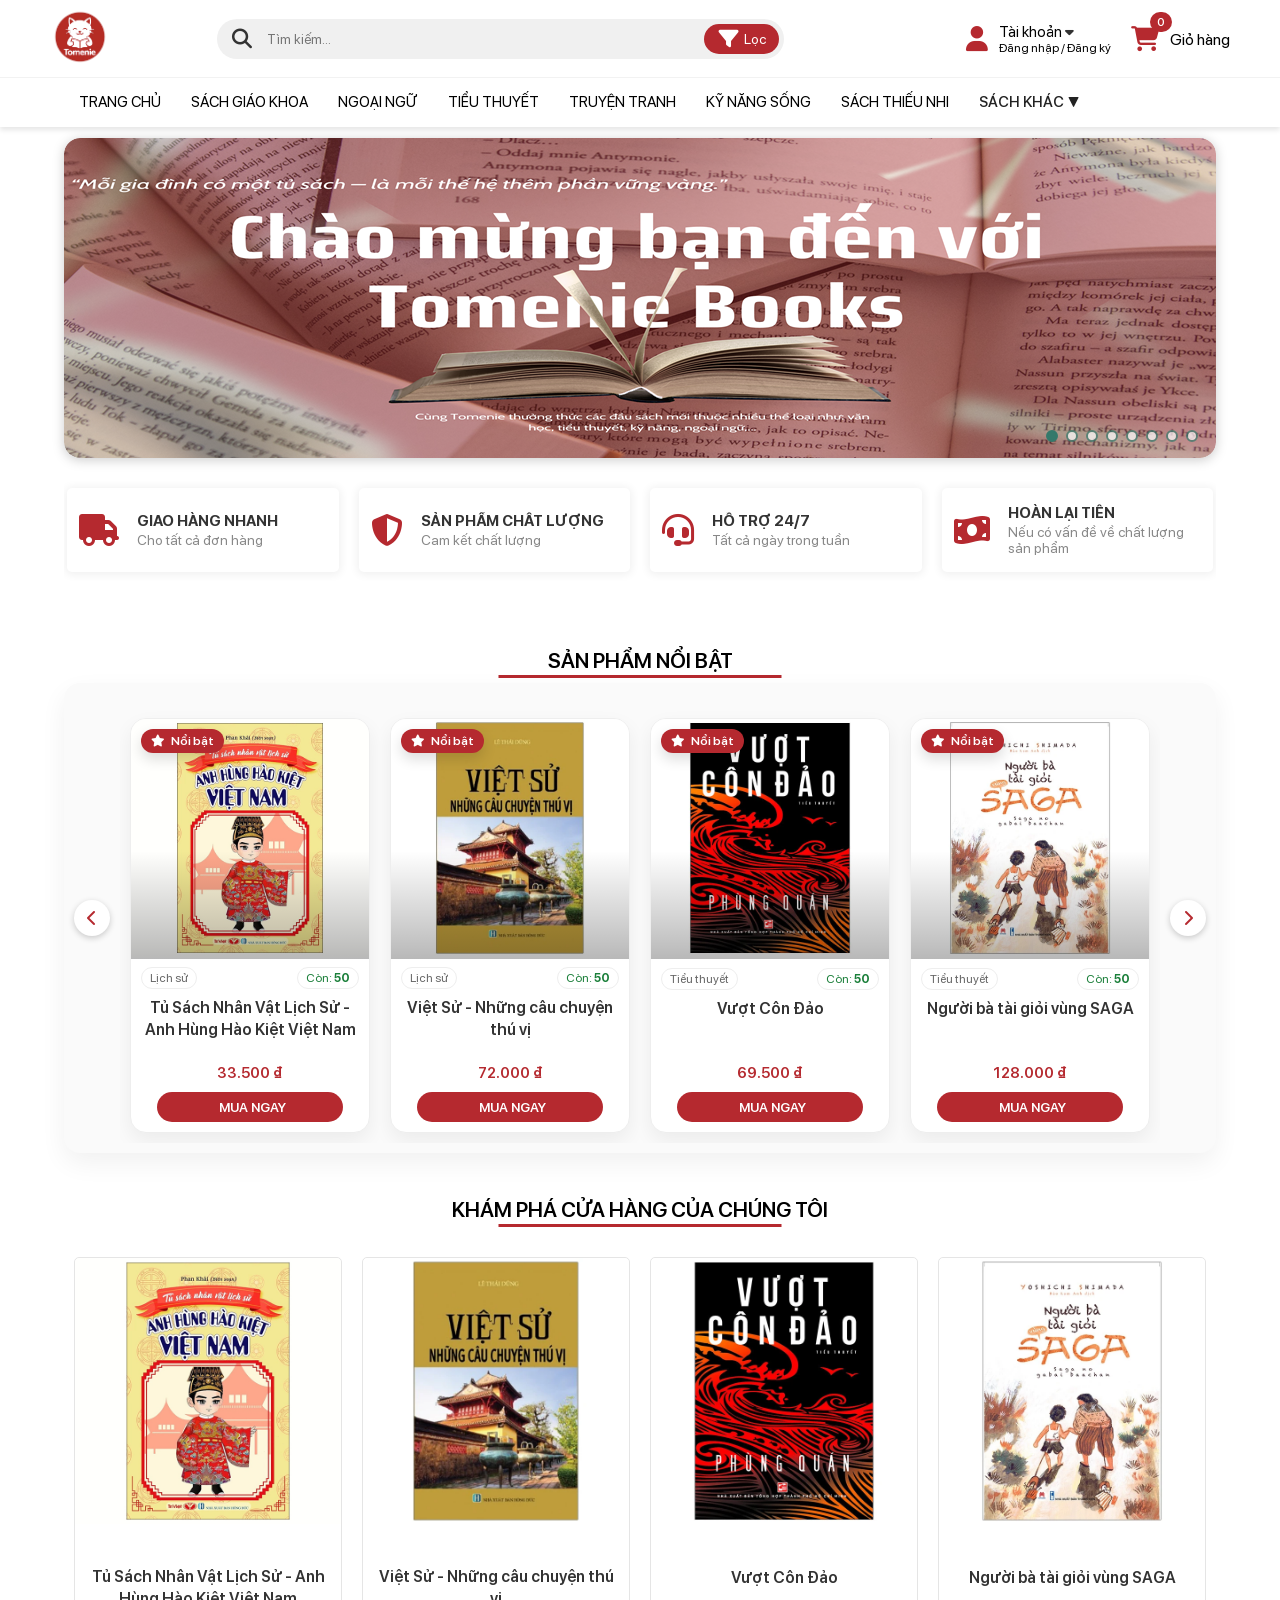
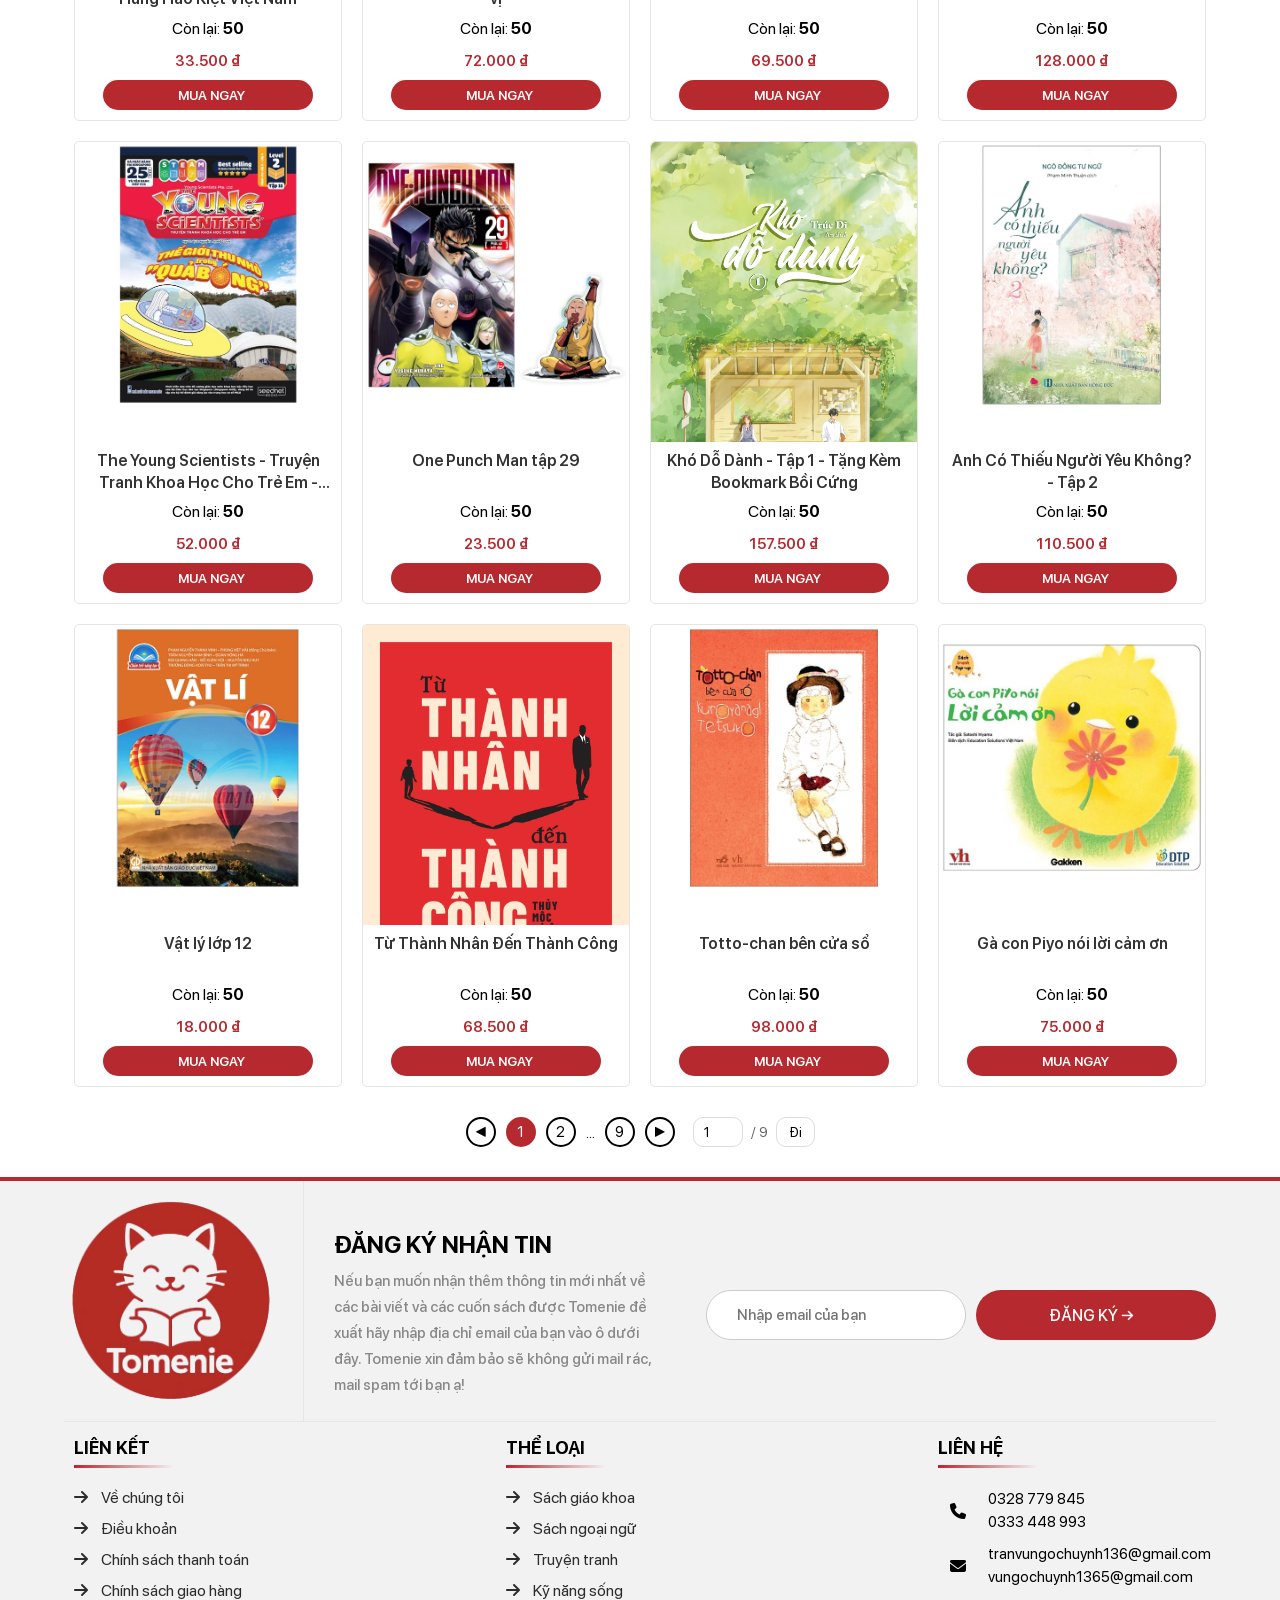
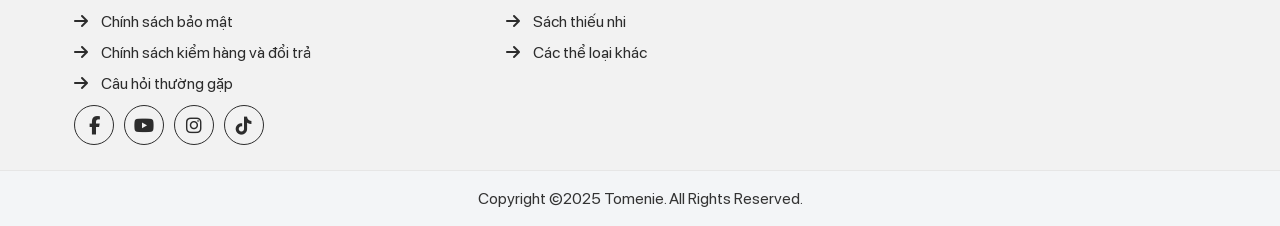
<file: index.html>
<!DOCTYPE html>
<html lang="en">

<head>
    <meta charset="UTF-8">
    <meta http-equiv="X-UA-Compatible" content="IE=edge">
    <meta name="viewport" content="width=device-width, initial-scale=1.0">
    <title>Tomenie Book</title>
    <link href='images/admin/logo-removebg-preview.png' rel='icon' type='image/x-icon' />
    <link rel="stylesheet" href="./assets/css/main.css">
    <link rel="stylesheet" href="./assets/css/home-responsive.css">
    <link rel="stylesheet" href="./assets/css/toast-message.css">
    <link rel="stylesheet" href="https://cdnjs.cloudflare.com/ajax/libs/font-awesome/6.5.0/css/all.min.css"/>

</head>
<body>
    <header>
        <div class="header-top">
            <div class="container">
                <div class="header-top-left">
                    <ul class="header-top-list">
                        <li><a href=""><i class="fa-solid fa-phone"></i> 0328 779 845 (miễn phí)</a></li>
                    </ul>
                </div>
                <div class="header-top-right">
                    <ul class="header-top-list">
                        <li><a href="">Giới thiệu</a></li>
                        <li><a href="">Cửa hàng</a></li>
                        <li><a href="">Chính sách</a></li>
                    </ul>
                </div>
            </div>
        </div>
        <div class="header-middle">
            <div class="container">
                <div class="header-middle-left">
                    <div class="header-logo">
                        <a href="">
                            <img src="images/admin/logo-removebg-preview.png" height="60" width="60" class="header-logo-img">
                            <a name="top"></a>
                        </a>
                    </div>
                </div>
                <div class="header-middle-center">
                    <form action="" class="form-search">
                        <span class="search-btn"><i class="fa-solid fa-magnifying-glass"></i></span>
                        <input type="text" class="form-search-input" placeholder="Tìm kiếm..."
                            oninput="searchProducts()">
                        <button class="filter-btn"><i class="fa-solid fa-filter"></i><span>Lọc</span></button>
                    </form>
                </div>
                <div class="header-middle-right">
                    <ul class="header-middle-right-list">
                         <!-- <li class="header-middle-right-item dnone open" onclick="openSearchMb()">
                            <div class="cart-icon-menu">
                                <i class="fa-solid fa-magnifying-glass"></i>
                            </div> -->
                        </li> 
                        <li class="header-middle-right-item close" onclick="closeSearchMb()">
                            <div class="cart-icon-menu">
                                <i class="fa-solid fa-circle-xmark"></i>
                            </div>
                        </li>
                        <li class="header-middle-right-item dropdown open">
                            <i class="fa-solid fa-user"></i>
                            <div class="auth-container">
                                <span class="text-tk">Tài khoản <i class="fa-solid fa-caret-down"></i></span>
                                <span class="text-dndk">Đăng nhập / Đăng ký</span>
                        </div>
                            <ul class="header-middle-right-menu">
                                <li><a id="login" href="javascript:;"><i class="fa-solid fa-right-to-bracket"></i> Đăng nhập</a></li>
                                <li><a id="signup" href="javascript:;"><i class="fa-solid fa-user-plus"></i> Đăng ký</a></li>
                                <li><a id="admin-entry" href="javascript:;"><i class="fa-solid fa-lock"></i>Admin</a></li>
                            </ul>
                        </li>
                        <li class="header-middle-right-item open" onclick="openCart()">
                            <div class="cart-icon-menu">
                                <i class="fa-solid fa-cart-shopping"></i>
                                <span class="count-product-cart">0</span>
                            </div>
                            <span>Giỏ hàng</span>
                        </li>
                    </ul>
                </div>
            </div>
        </div>
    </header>
    <nav class="header-bottom">
        <div class="container">
            <button id="menu-toggle" class="menu-toggle-btn">☰</button>
            <ul class="menu-list">
                <li class="menu-list-item"><a href="" class="menu-link">Trang chủ</a></li>
                <li class="menu-list-item" onclick="showCategory('Giáo khoa')"><a href="javascript:;" class="menu-link">Sách giáo khoa</a></li>
                <li class="menu-list-item" onclick="showCategory('Ngoại ngữ')"><a href="javascript:;" class="menu-link">Ngoại ngữ</a></li>
                <li class="menu-list-item" onclick="showCategory('Tiểu thuyết')"><a href="javascript:;" class="menu-link">Tiểu thuyết</a></li>
                <li class="menu-list-item" onclick="showCategory('Truyện tranh')"><a href="javascript:;" class="menu-link">Truyện tranh</a></li>
                <li class="menu-list-item" onclick="showCategory('Kỹ năng sống')"><a href="javascript:;" class="menu-link">Kỹ năng sống</a></li>
                <li class="menu-list-item" onclick="showCategory('Thiếu nhi')"><a href="javascript:;" class="menu-link">Sách thiếu nhi</a></li>
               <li class="menu-list-item dropdown">
    <button onclick="toggleDropdown()" class="menu-link dropdown-btn" type="button">
        Sách khác ▼
    </button>
    <ul class="dropdown-content" id="myDropdown">
        <li><a href="javascript:;" onclick="showCategory('Tình cảm')">Tình cảm</a></li>
        <li><a href="javascript:;" onclick="showCategory('Tâm lý')">Tâm lý</a></li>
        <li><a href="javascript:;" onclick="showCategory('Khoa học')">Khoa học</a></li>
        <li><a href="javascript:;" onclick="showCategory('Lịch sử')">Lịch sử</a></li>
    </ul>
</li>
            </ul>
        </div>
    </nav>
    <div class="advanced-search">
        <div class="container">
            <div class="advanced-search-category">
                <span>Phân loại </span>
                <select name="" id="advanced-search-category-select" onchange="searchProducts()">
                    <option>Tất cả</option>
                    <option>Sách giáo khoa</option>
                    <option>Ngoại ngữ</option>
                    <option>Tiểu thuyết</option>
                    <option>Truyện tranh</option>
                    <option>Kỹ năng sống</option>
                    <option>Sách thiếu nhi</option>
                </select>
            </div>
            <div class="advanced-search-price">
                <span>Giá từ</span>
                <input type="number" placeholder="tối thiểu" id="min-price" onchange="searchProducts()">
                <span>đến</span>
                <input type="number" placeholder="tối đa" id="max-price" onchange="searchProducts()">
                <button id="advanced-search-price-btn"><b class="fa-solid fa-magnifying-glass-dollar"></b></button>
            </div>
            <div class="advanced-search-control">
                <button id="sort-ascending" onclick="searchProducts(1)"><i class="fa-solid fa-arrow-up-short-wide"></i></button>
                <button id="sort-descending" onclick="searchProducts(2)"><i class="fa-solid fa-arrow-down-wide-short"></i></button>
                <button id="reset-search" onclick="searchProducts(0)"><i class="fa-solid fa-arrow-rotate-right"></i></button>
                <button onclick="closeSearchAdvanced()"><i class="fa-solid fa-xmark"></i></button>
            </div>
        </div>
    </div>
    <main class="main-wrapper">
        <!-- banner chạy -->
        <div class="container" id="trangchu">
            <div class="home-slider">
                <img src="images/admin/1.png" alt="">
                <img src="images/admin/2.png" alt="">
                <img src="images/admin/3.png" alt="" a href="javascript:;" onclick="showCategory('Kỹ năng sống')">
                <img src="images/admin/4.png" alt="" a href="javascript:;" onclick="showCategory('Tiểu thuyết')">
                <img src="images/admin/5.png" alt="" a href="javascript:;" onclick="showCategory('Khoa học')">
                <img src="images/admin/6.png" alt="" a href="javascript:;" onclick="showCategory('Tình cảm')">
                <img src="images/admin/7.png" alt="" a href="javascript:;" onclick="showCategory('Tâm lý')">
                <img src="images/admin/8.png" alt="" a href="javascript:;" onclick="showCategory('Lịch sử')">
                <div class="slider-dots"></div>
            </div>
            <div class="home-service" id="home-service">
                <div class="home-service-item">
                    <div class="home-service-item-icon">
                        <i class="fa-solid fa-truck"></i>
                    </div>
                    <div class="home-service-item-content">
                        <h4 class="home-service-item-content-h">GIAO HÀNG NHANH</h4>
                        <p class="home-service-item-content-desc">Cho tất cả đơn hàng</p>
                    </div>
                </div>
                <div class="home-service-item">
                    <div class="home-service-item-icon">
                        <i class="fa-solid fa-shield-halved"></i>
                    </div>
                    <div class="home-service-item-content">
                        <h4 class="home-service-item-content-h">SẢN PHẨM CHẤT LƯỢNG</h4>
                        <p class="home-service-item-content-desc">Cam kết chất lượng</p>
                    </div>
                </div>
                <div class="home-service-item">
                    <div class="home-service-item-icon">
                        <i class="fa-solid fa-headset"></i>
                    </div>
                    <div class="home-service-item-content">
                        <h4 class="home-service-item-content-h">HỖ TRỢ 24/7</h4>
                        <p class="home-service-item-content-desc">Tất cả ngày trong tuần</p>
                    </div>
                </div>
                <div class="home-service-item">
                    <div class="home-service-item-icon">
                        <i class="fa-solid fa-money-bill-wave"></i>
                    </div>
                    <div class="home-service-item-content">
                        <h4 class="home-service-item-content-h">HOÀN LẠI TIỀN</h4>
                        <p class="home-service-item-content-desc">Nếu có vấn đề về chất lượng sản phẩm</p>
                    </div> 
                </div>
            </div>
        <!-- ========== SẢN PHẨM NỔI BẬT ========== -->
<div class="container" id="featured-products-box">
    <div class="home-title-block">
        <h2 class="home-title">Sản phẩm nổi bật</h2>
    </div>

    <div class="featured-wrapper">
        <button class="featured-arrow prev" onclick="prevFeatured()">
            <i class="fa-solid fa-chevron-left"></i>
        </button>

        <div class="featured-viewport">
            <div class="home-products" id="featured-products"></div>
        </div>

        <button class="featured-arrow next" onclick="nextFeatured()">
            <i class="fa-solid fa-chevron-right"></i>
        </button>
    </div>
</div>

            <div class="home-title-block" id="home-title">
                <h2 class="home-title">Khám phá cửa hàng của chúng tôi</h2>
            </div>
            <div class="home-products" id="home-products">
            </div>
            <div class="page-nav">
                <ul class="page-nav-list">
                </ul>
            </div>
            
        </div>
        <div class="container" id="account-user">
            <div class="main-account">
                <div class="main-account-header">
                    <h3>Thông tin tài khoản của bạn</h3>
                    <p>Quản lý thông tin để bảo mật tài khoản</p>
                </div>
                <div class="main-account-body">
                    <div class="main-account-body-col">
                        <form action="" class="info-user">
                            <div class="form-group">
                                <label for="infoname" class="form-label">Họ và tên</label>
                                <input class="form-control" type="text" name="infoname" id="infoname" placeholder="">
                            </div>
                            <div class="form-group">
                                <label for="infophone" class="form-label">Số điện thoại</label>
                                <input class="form-control" type="text" name="infophone" id="infophone" disabled="true"
                                    placeholder="">
                            </div>
                            <div class="">
                                <label for="infoemail" class="form-label">Email</label>
                                <input class="form-control" type="email" name="infoemail" id="infoemail"
                                    placeholder="Thêm địa chỉ email của bạn">
                                <span class="inforemail-error form-message"></span>
                            </div>
                            <div class="form-group">
                                <label for="infoaddress" class="form-label">Địa chỉ</label>
                                <input class="form-control" type="text" name="infoaddress" id="infoaddress"
                                    placeholder="Thêm địa chỉ giao hàng của bạn">
                            </div>
                        </form>
                    </div>
                    <div class="main-account-body-col">
                        <form action="" class="change-password">
                            <div class="form-group">
                                <label for="" class="form-label w60">Mật khẩu hiện tại</label>
                                <input class="form-control" type="password" name="" id="password-cur-info"
                                    placeholder="Nhập mật khẩu hiện tại">
                                <span class="password-cur-info-error form-message"></span>
                            </div>
                            <div class="form-group">
                                <label for="" class="form-label w60">Mật khẩu mới </label>
                                <input class="form-control" type="password" name="" id="password-after-info"
                                    placeholder="Nhập mật khẩu mới">
                                <span class="password-after-info-error form-message"></span>
                            </div>
                            <div class="form-group">
                                <label for="" class="form-label w60">Xác nhận mật khẩu mới</label>
                                <input class="form-control" type="password" name="" id="password-comfirm-info"
                                    placeholder="Nhập lại mật khẩu mới">
                                <span class="password-after-comfirm-error form-message"></span>
                            </div>
                        </form>
                    </div>
                    <div class="main-account-body-row">
                        <div>
                            <button id="save-info-user" onclick="changeInformation()"><i
                                    class="fa-solid fa-floppy-disk"></i> Lưu thay đổi</button>
                        </div>
                        <div>
                            <button id="save-password" onclick="changePassword()"><i class="fa-solid fa-key"></i> Đổi
                                mật khẩu</button>
                        </div>
                    </div>
                </div>
            </div>
        </div>
        <div class="container" id="order-history">
            <div class="main-account">
                <div class="main-account-header">
                    <h3>Quản lý đơn hàng của bạn</h3>
                    <p>Xem chi tiết, trạng thái của những đơn hàng đã đặt.</p>
                </div>
                <div class="main-account-body">
                    <div class="order-history-section">
                    </div>
                </div>
            </div>
        </div>
                    <!-- VÙNG HIỂN THỊ TRANG CON -->
            <div class="container" id="subpage-container" style="display:none; padding: 30px 0;">
            </div>
    </main>
    <div class="modal product-detail" >
        <button class="modal-close close-popup"><i class="fa-solid fa-xmark"></i></button>
        <div class="modal-container mdl-cnt" id="product-detail-content">
        </div>
    </div>
    <div class="modal signup-login">
        <div class="modal-container">
            <button class="form-close" onclick="closeModal()"><i class="fa-solid fa-xmark"></i></button>
            <div class="forms mdl-cnt">
                <div class="form-content sign-up">
                    <h3 class="form-title">
                        Đăng ký tài khoản
                    </h3>
                    <p class="form-description">Đăng ký thành viên để mua hàng và nhận những ưu đãi đặc biệt từ chúng
                        tôi </p>
                    <form action="" class="signup-form">
                        <div class="form-group">
                            <label for="fullname" class="form-label">Tên đầy đủ</label>
                            <input id="fullname" name="fullname" type="text" placeholder="VD: Ngọc Huỳnh"
                                class="form-control">
                            <span class="form-message-name form-message"></span>
                        </div>
                        <div class="form-group">
                            <label for="phone" class="form-label">Số điện thoại</label>
                            <input id="phone" name="phone" type="text" placeholder="Nhập số điện thoại"
                                class="form-control">
                            <span class="form-message-phone form-message"></span>
                        </div>
                        <div class="form-group">
                            <label for="password" class="form-label">Mật khẩu</label>
                            <input id="password" name="password" type="password" placeholder="Nhập mật khẩu"
                                class="form-control">
                            <span class="form-message-password form-message"></span>
                        </div>
                        <div class="form-group">
                            <label for="password_confirmation" class="form-label">Nhập lại mật khẩu</label>
                            <input id="password_confirmation" name="password_confirmation"
                                placeholder="Nhập lại mật khẩu" type="password" class="form-control">
                            <span class="form-message-password-confi form-message"></span>
                        </div>
                        <div class="form-group">
                            <input class="checkbox" name="checkbox" required="" type="checkbox" id="checkbox-signup">
                            <label for="checkbox-signup" class="form-checkbox">Tôi đồng ý với <a href="javascript:void(0);"
                                 onclick="loadSubPage('terms.html')">chính sách của trang web</a></label>
                            <p class="form-message-checkbox form-message"></p>
                        </div>
                        <button class="form-submit" id="signup-button">Đăng ký</button>
                    </form>
                    <p class="change-login">Bạn đã có tài khoản ? <a href="javascript:;" class="login-link">Đăng nhập
                            ngay</a></p>
                </div>
                <div class="form-content login">
                    <h3 class="form-title">Đăng nhập tài khoản</h3>
                    <p class="form-description">Đăng nhập thành viên để mua hàng và nhận những ưu đãi đặc biệt từ chúng
                        tôi</p>
                    <form action="" class="login-form">
                        <div class="form-group">
                            <label for="phone" class="form-label">Số điện thoại</label>
                            <input id="phone-login" name="phone" type="text" placeholder="Nhập số điện thoại"
                                class="form-control">
                            <span class="form-message phonelog"></span>
                        </div>
                        <div class="form-group">
                        <label for="password" class="form-label">Mật khẩu</label>
                        <input id="password-login" name="password" type="password" placeholder="Nhập mật khẩu"
                            class="form-control">
                        <span class="form-message-check-login form-message"></span>
                        <div style="text-align:right; margin-top:4px;">
                            <a href="javascript:void(0);" id="forgot-password-link" style="color:#35796b;font-size:13px;">Quên mật khẩu?</a>
                        </div>
                    </div>
                    <button class="form-submit" id="login-button">Đăng nhập</button>
                    </form>
                    <p class="change-login">Bạn chưa có tài khoản ? <a href="javascript:;" class="signup-link">Đăng kí
                            ngay</a></p>
                </div>
            </div>
        </div>
    </div>
    <div class="modal-cart">
        <div class="cart-container">
            <div class="cart-header">
                <h3 class="cart-header-title"><i class="fa-solid fa-cart-shopping"></i> Giỏ hàng</h3>
                <button class="cart-close" onclick="closeCart()"><i class="fa-solid fa-xmark"></i></button>
            </div>
            <div class="cart-body">
                <div class="gio-hang-trong">
                    <i class="fa-solid fa-exclamation"></i>
                    <p>Không có sản phẩm nào trong giỏ hàng của bạn</p>
                </div>
                <ul class="cart-list">
                </ul>
            </div>
            <div class="cart-footer">
                <div class="cart-total-price">
                    <p class="text-tt">Tổng tiền:</p>
                    <p class="text-price">0đ</p>
                </div>
                <div class="cart-footer-payment">
                    <button class="them-sach"><i class="fa-solid fa-plus"></i> Thêm sách</button>
                    <button class="thanh-toan disabled">Thanh toán</button>
                </div>
            </div>
        </div>
    </div>
    <div class="modal detail-order">
        <div class="modal-container mdl-cnt">
            <h3 class="modal-container-title">Thông tin đơn hàng</h3>
            <button class="form-close" onclick="closeModal()"><i class="fa-solid fa-xmark"></i></button>
            <div class="detail-order-content">
            </div>
        </div>
    </div>
    <footer class="footer">
        <div class="container">
            <div class="footer-top">
                <div class="footer-top-content">
                     <div class="footer-top-img">
                        <img src="images/admin/logo-removebg-preview.png" alt=""> 
                    </div> 
                     <div class="footer-top-subbox">
                        <div class="footer-top-subs">
                            <h2 class="footer-top-subs-title">Đăng ký nhận tin</h2>
                            <p class="footer-top-subs-text">Nếu bạn muốn nhận thêm thông tin mới nhất về các bài viết và các cuốn sách được Tomenie đề xuất hãy nhập địa chỉ email của bạn vào ô dưới đây. Tomenie xin đảm bảo sẽ không gửi mail rác, mail spam tới bạn ạ!</p>
                        </div>
                        <form class="form-ground">
                            <input type="email" class="form-ground-input" placeholder="Nhập email của bạn">
                            <button class="form-ground-btn">
                                <span>ĐĂNG KÝ &rarr;</span>
                            </button>
                        </form>
                    </div> 
                </div>
            </div>
        </div>
        
        <div class="widget-area">
            <div class="container">
                <div class="widget-row">
        
                    <div class="widget-row-col">
                        <h3 class="widget-title">Liên kết</h3>
                        <ul class="widget-contact">
                            <li class="widget-contact-item">
                                <a href="javascript:void(0);" onclick="loadSubPage('./about.html')">
                                    <i class="fa-solid fa-arrow-right"></i>
                                    Về chúng tôi
                                </a>
                            </li>
                            <li class="widget-contact-item">
                                <a href="javascript:void(0);" onclick="loadSubPage('terms.html')">
                                    <i class="fa-solid fa-arrow-right"></i>
                                    <span>Điều khoản</span>
                                </a>
                            </li>
                            <li class="widget-contact-item">
                                <a href="javascript:void(0);" onclick="loadSubPage('tt.html')">
                                    <i class="fa-solid fa-arrow-right"></i>
                                    Chính sách thanh toán</a>
                            </li>
                            <li class="widget-contact-item">
                                <a href="javascript:void(0);" onclick="loadSubPage('shipping.html')">
                                    <i class="fa-solid fa-arrow-right"></i>
                                    Chính sách giao hàng</a>
                            </li>
                            <li class="widget-contact-item">
                                <a href="javascript:void(0);" onclick="loadSubPage('BM.html')">
                                    <i class="fa-solid fa-arrow-right"></i>
                                    Chính sách bảo mật</a>
                            </li>
                             <li class="widget-contact-item">
                                <a href="javascript:void(0);" onclick="loadSubPage('ktr.html')">
                                    <i class="fa-solid fa-arrow-right"></i>
                                    Chính sách kiểm hàng và đổi trả</a>
                            </li>
                            <li class="widget-contact-item"><a href="javascript:void(0);" onclick="loadSubPage('faq.html')">
                                <i class="fa-solid fa-arrow-right"></i>
                                Câu hỏi thường gặp</a></li>
                        </ul>
                        <div class="widget-social">
                            <div class="widget-social-item">
                                <a href="https://www.facebook.com" target="_blank">
                                    <i class="fab fa-facebook-f"></i>
                                </a>
                            </div>
                            <div class="widget-social-item">
                                <a href="https://www.youtube.com" target="_blank">
                                    <i class="fab fa-youtube"></i>
                                </a>
                            </div>
                            <div class="widget-social-item">
                                <a href="https://www.instagram.com" target="_blank">
                                    <i class="fab fa-instagram"></i>
                                </a>
                            </div>
                            <div class="widget-social-item">
                                <a href="https://www.tiktok.com" target="_blank">
                                    <i class="fab fa-tiktok"></i>
                                </a>
                            </div>
                        </div>
                    </div>
                    <div class="widget-row-col">
                    <h3 class="widget-title">Thể loại</h3>
                    <ul class="widget-contact">
                        <li class="widget-contact-item">
                            <a href="javascript:;" onclick="showCategory('Giáo khoa')">
                                <i class="fa-solid fa-arrow-right"></i>
                                <span>Sách giáo khoa</span>
                            </a>
                        </li>
                        <li class="widget-contact-item">
                            <a href="javascript:;" onclick="showCategory('Ngoại ngữ')">
                                <i class="fa-solid fa-arrow-right"></i>
                                <span>Sách ngoại ngữ</span>
                            </a>
                        </li>
                        <li class="widget-contact-item">
                            <a href="javascript:;" onclick="showCategory('Truyện tranh')">
                                <i class="fa-solid fa-arrow-right"></i>
                                <span>Truyện tranh</span>
                            </a>
                        </li>
                        <li class="widget-contact-item">
                            <a href="javascript:;" onclick="showCategory('Kỹ năng sống')">
                                <i class="fa-solid fa-arrow-right"></i>
                                <span>Kỹ năng sống</span>
                            </a>
                        </li>
                        <li class="widget-contact-item">
                            <a href="javascript:;" onclick="showCategory('Thiếu nhi')">
                                <i class="fa-solid fa-arrow-right"></i>
                                <span>Sách thiếu nhi</span>
                            </a>
                        </li>
                        <li class="widget-contact-item">
                            <a href="">
                                <i class="fa-solid fa-arrow-right"></i>
                                <span>Các thể loại khác</span>
                            </a>
                        </li>
                    </ul>
                </div>
                    <div class="widget-row-col-1">
                        <h3 class="widget-title">Liên hệ</h3>
                        <div class="contact">
                            <div class="contact-item">
                                <div class="contact-item-icon">
                                    <i class="fa-solid fa-phone"></i>
                                </div>
                                <div class="contact-content contact-item-phone">
                                 <span>0328 779 845</span>
                                    <br>
                                    <span>0333 448 993</span>
                                </div>
                            </div>
                            <div class="contact-item">
                                <div class="contact-item-icon">
                                    <i class="fa-solid fa-envelope"></i>
                                </div>
                                <div class="contact-content conatct-item-email">
                                    <span>tranvungochuynh136@gmail.com</span><br />
                                    <span>vungochuynh1365@gmail.com</span>
                                </div>
                            </div>
                        </div>
                    </div>
                </div>
            </div>
        </div>
    </footer>
    <div class="copyright-wrap">
        <div class="container">
            <div class="copyright-content">
                <p>Copyright &copy;2025 Tomenie. All Rights Reserved.</p>
            </div>
        </div>
    </div>
    
    <div class="back-to-top">
        <a href="javascript:void(0);" onclick="scrollToTop()">
            <i class="fa-solid fa-arrow-up">
            </i>
        </a>
    </div>
    <div class="checkout-page">
        <div class="checkout-header">
            <div class="checkout-return">
                <button onclick="closecheckout()"><i class="fa-solid fa-chevron-left"></i></button>
            </div>
            <h2 class="checkout-title">Thanh toán</h2>
        </div>
        <main class="checkout-section container">
            <div class="checkout-col-left">
                <div class="checkout-row">
                    <div class="checkout-col-title">
                        Thông tin người nhận
                    </div>
                    <div class="checkout-col-content">
                        <div class="content-group">
                            <form action="" class="info-nhan-hang">
                                <div class="form-group">
                                    <input id="tennguoinhan" name="tennguoinhan" type="text"
                                        placeholder="Tên người nhận" class="form-control">
                                    <span class="form-message"></span>
                                </div>
                                <div class="form-group">
                                    <input id="sdtnhan" name="sdtnhan" type="text" placeholder="Số điện thoại nhận hàng"
                                        class="form-control">
                                    <span class="form-message"></span>
                                </div>
                                <div class="form-group">
                                <select id="province-select" class="form-control" style="margin-bottom:8px;">
                                    <option value="">Chọn tỉnh/thành phố</option>
                                </select>
                                <select id="district-select" class="form-control" style="margin-bottom:8px;" disabled>
                                    <option value="">Chọn quận/huyện</option>
                                </select>
                                <select id="ward-select" class="form-control" disabled>
                                    <option value="">Chọn phường/xã</option>
                                </select>
                                <input type="hidden" id="diachinhan" value="">
                                <span class="form-message"></span>
                            </div>
                            </form>
                        </div>
                    </div>
                </div>
                                <div class="checkout-row">
                    <div class="checkout-col-title">
                        Thông tin đơn hàng
                    </div>
                    <div class="checkout-col-content">
                        <div class="content-group">
                        <p class="checkout-content-label">Hình thức thanh toán</p>
                        <div class="checkout-type-order">
                            <label><input type="radio" name="payment-method" value="cash" checked> Thanh toán khi nhận hàng</label><br>
                            <label><input type="radio" name="payment-method" value="bank" id="payment-bank"> Chuyển khoản ngân hàng</label>
                    
                        </div>
                        <div class="bank-qr-popup">
  <div class="qr-box">
    <h3>Quét mã để thanh toán</h3>
    <img id="bank-qr-img" style="width:260px">
    <p>Vui lòng chuyển khoản đúng số tiền hiển thị</p>
    <button class="btn-confirm-pay" onclick="confirmBankPayment()" style="margin-right:10px;">Tôi đã quét mã / đã thanh toán</button>
      <button onclick="document.querySelector('.bank-qr-popup').classList.remove('active')">
      Đóng
    </button>
  </div>
</div>

                        </div>
                        <div class="content-group">
                            <p class="checkout-content-label">Hình thức vận chuyển</p>
                            <div class="checkout-type-order">
                                <label><input type="radio" name="shipping-method" value="standard" checked id="ship-standard"> Giao hàng tiêu chuẩn</label><br>
                                <label><input type="radio" name="shipping-method" value="express" id="ship-express"> Giao hàng nhanh</label>
                            </div>
                        </div>
                            <div class="content-group" style="display: flex; align-items: center; gap: 8px;">
                                <p class="checkout-content-label" style="margin: 0;">Thời gian giao hàng dự kiến:</p>
                                <span id="estimated-delivery-date" style="font-weight: bold; color: #B5292F;"></span>
                            </div>
                        </div></div>
            </div>
            <div class="checkout-col-right">
                <p class="checkout-content-label">Đơn hàng</p>
                <div class="bill-total" id="list-order-checkout">
                </div>
                <div class="bill-payment">
                    <div class="total-bill-order">
                    </div>
                <!-- Nội dung chính -->
                <p style="color: gray;">
                    Bằng việc bấm vào nút “Đặt hàng”, bạn đã đồng ý với
                    <span id="open-policy" style="color: #B5292F; cursor: pointer; text-decoration: underline;">
                        chính sách hoạt động
                    </span> của chúng tôi.
                </p>

                <!-- POPUP ẩn -->
                <div id="policy-popup" style="display: none; position: fixed; top: 0; left: 0;
                width: 100%; height: 100%; background: rgba(0,0,0,0.5);
                align-items: center; justify-content: center; z-index: 9999;">
                    <div style="background: white; padding: 24px; border-radius: 8px;
                        width: 500px; max-width: 90%; position: relative;">
                        <h3>Chính sách hoạt động của Tomenie Book</h3>
                        <p style="margin-bottom: 20px;line-height: 1.6;">
                        <p>Chào mừng bạn đến với Tomenie Book – nơi mang tri thức đến gần bạn hơn mỗi ngày. Để đảm bảo quyền lợi và trải nghiệm mua sắm tốt nhất, xin vui lòng đọc kỹ các điều khoản sau:</p>
                        <p><strong>1. Chính sách đặt hàng:</strong> 
                            Khách hàng có thể đặt hàng trực tuyến qua website tomeniebook.com. Thông tin đơn hàng phải được cung cấp đầy đủ và chính xác để tránh sai sót trong giao hàng.</p>
                        <p><strong>2. Hình thức thanh toán:</strong> <br>
                            - Thanh toán khi nhận hàng (COD)<br>
                            - Chuyển khoản ngân hàng<br>
                            - Ví điện tử MoMo<br>
                            Chúng tôi cam kết bảo mật thông tin thanh toán của bạn theo chuẩn bảo mật hiện hành.</p>
                        <p><strong>3. Chính sách vận chuyển:</strong> Giao hàng toàn quốc với 2 hình thức:<br>
                             - Tiêu chuẩn (5–7 ngày làm việc)<br>
                             - Nhanh (2–3 ngày làm việc)<br>
                             Phí vận chuyển được hiển thị tại trang thanh toán.</p>
                        <p><strong>4. Chính sách đổi trả:</strong> Sách bị lỗi in ấn, thiếu trang, hư hỏng do vận chuyển có thể đổi trả trong vòng 7 ngày kể từ ngày nhận hàng. Sản phẩm đổi trả phải còn nguyên vẹn.</p>
                        <p><strong>5. Bảo mật thông tin:</strong> Mọi thông tin khách hàng cung cấp đều được cam kết bảo mật và không chia sẻ cho bên thứ ba nếu không có sự đồng ý của bạn.</p>
                        <p><strong>6. Trách nhiệm & Điều khoản chung:</strong> Tomenie Book không chịu trách nhiệm với các trường hợp chậm trễ do bên giao vận hoặc thiên tai, dịch bệnh. Khi sử dụng website, bạn đã đồng ý với mọi chính sách và điều khoản của chúng tôi.</p>
                        <p>📌 Mọi thắc mắc hoặc cần hỗ trợ, bạn có thể liên hệ: <br>
                        Email: <a href="mailto:vungochuynh1365@gmail.com">vungochuynh1365@gmail.com</a><br>
                        Hotline: 0333 448 993</p>
                                    </p>
                        <div style="text-align: right;">
                            <button onclick="closePolicy()" style="padding: 8px 16px; background: #B5292F; color: white; border: none; border-radius: 4px; cursor: pointer;">
                                Đồng ý
                            </button>
                        </div>

                    </div>
                </div>


                </div>
                <div class="total-checkout">
                    <div class="text">Tổng tiền</div>
                    <div class="price-bill">
                        <div class="price-final" id="checkout-cart-price-final">0</div>
                    </div>
                </div>
                <button class="complete-checkout-btn" onclick="xulyDathang()">Đặt hàng</button>
            </div>

        </main>
    </div>
        <div id="qr-popup" style="display:none; position:fixed; top:0; left:0; width:100vw; height:100vh; background:rgba(0,0,0,0.4); z-index:9999; justify-content:center; align-items:center;">
            <div style="background:#fff; padding:24px 32px; border-radius:10px; position:relative; text-align:center;">
                <span onclick="closeQrPopup()" style="position:absolute; top:8px; right:16px; cursor:pointer; font-size:22px;">&times;</span>
                <h3>Quét mã QR để thanh toán</h3>
                <img src="./images/admin/qr.jpg" alt="QR MoMo" style="width:220px; height:220px; object-fit:contain;">
                <p style="margin-top:12px;">Vui lòng nhập nội dung chuyển khoản: <b>SDT hoặc mã đơn hàng</b></p>
            </div>
        </div>

        <div id="info-popup" style="display:none; position:fixed; top:0; left:0; width:100vw; height:100vh; background:rgba(0,0,0,0.3); z-index:9999; justify-content:center; align-items:center;">
            <div style="background:#fff; padding:24px 32px; border-radius:10px; position:relative; max-width:400px; text-align:left;">
                <span onclick="closeInfoPopup()" style="position:absolute; top:8px; right:16px; cursor:pointer; font-size:22px;">&times;</span>
                <div id="info-popup-content"></div>
            </div>
        </div>

        <div id="forgot-password-popup" style="display:none;position:fixed;z-index:9999;left:0;top:0;width:100vw;height:100vh;background:rgba(0,0,0,0.3);align-items:center;justify-content:center;">
        <div style="background:#fff;padding:16px 18px;border-radius:10px;max-width:350px;box-shadow:0 2px 16px #aaa;text-align:center;">
            <h3 style="margin:0 0 10px 0;">Quên mật khẩu</h3>
            <input type="email" id="forgot-email" placeholder="Nhập email đăng ký" style="width:90%;padding:7px 10px;border-radius:6px;border:1px solid #ccc;margin-bottom:8px;">
            <div id="forgot-message" style="color:#35796b;font-size:13px;min-height:18px;margin-bottom:8px;"></div>
            <div style="display:flex;justify-content:center;gap:12px;">
            <button id="forgot-send-btn" style="padding:8px 24px;border:none;border-radius:6px;background:#35796b;color:#fff;font-weight:600;cursor:pointer;">Gửi</button>
            <button onclick="document.getElementById('forgot-password-popup').style.display='none'" style="padding:8px 18px;border:none;border-radius:6px;background:#eee;color:#333;cursor:pointer;">Đóng</button>
            </div>
        </div>
    </div>
    <div id="toast"></div>
    <script src="./js/initialization.js"></script>
    <script src="./js/main.js"></script>
    <script src="./js/checkout.js"></script>
    <script src="./js/toast-message.js"></script>
</body>
</html>
</file>
<file: assets/css/main.css>
@font-face{font-family:'SFProDisplay';src:url('../font/SFPRODISPLAY/SFProDisplay-Regular.ttf') format('truetype');font-weight:400;font-display:fallback}
@font-face{font-family:'SFProDisplay';src:url('../font/SFPRODISPLAY/SFProDisplay-Light.ttf') format('truetype');font-weight:300;font-display:fallback}
@font-face{font-family:'SFProDisplay';src:url('../font/SFPRODISPLAY/SFProDisplay-Medium.ttf') format('truetype');font-weight:500;font-display:fallback}
@font-face{font-family:'SFProDisplay';src:url('../font/SFPRODISPLAY/SFProDisplay-Bold.ttf') format('truetype');font-weight:bold;font-display:fallback}
@font-face{font-family:'SFProDisplay';src:url('../font/SFPRODISPLAY/SFProDisplay-Semibold.ttf') format('truetype');font-weight:600;font-display:fallback}
@font-face{font-family:'SFProDisplay';src:url('../font/SFPRODISPLAY/SFProDisplay-Heavy.ttf') format('truetype');font-weight:800;font-display:fallback}

:root {
    --white: #fff;
    --black: #000;
    --text-color: #333;
    --red: #B5292F;
}

ul,
li {
    list-style: none;
    padding: 0;
}

a {
    text-decoration: none;
}

body::-webkit-scrollbar {
    width: 3px;
}

.home-service::-webkit-scrollbar,.menu-list::-webkit-scrollbar{
    height:4px;
    max-width: 10px;
}

.home-service::-webkit-scrollbar-track,.menu-list::-webkit-scrollbar-track,body::-webkit-scrollbar-track {
    background-color: #fafafa;
}


.home-service::-webkit-scrollbar-thumb,.menu-list::-webkit-scrollbar-thumb,body::-webkit-scrollbar-thumb {
    background: rgba(0, 0, 0, 0.4);
    border-radius: 10px;
    -webkit-box-shadow: rgba(255, 255, 255, 0.3) 0 0 0 1px;
    box-shadow: rgba(255, 255, 255, 0.3) 0 0 0 1px;
}


* {
    padding: 0;
    margin: 0;
    box-sizing: border-box;
}

html {
    scroll-behavior: smooth;
}


body {
    background-color: #fff;
    position: relative;
}

body,input,button,textarea,pre {
    font-family: SFProDisplay, sans-serif;
    -webkit-tap-highlight-color: rgba(0, 0, 0, 0)
}

input[type="checkbox"]+label {
    display: inline-block;
    cursor: pointer;
    position: relative;
    padding-left: 30px;
    margin-right: 15px;
    font-size: 13px;
}


input[type="checkbox"]+label:before {
    content: "";
    display: block;
    width: 18px;
    height: 18px;
    margin-right: 14px;
    position: absolute;
    top: -3px;
    left: 0;
    border: 1px solid #aaa;
    background-color: #fff;
    border-radius: 3px;
}

input[type="checkbox"] {
    display: none !important;
}

input[type="checkbox"]:checked+label:after {
    content: "\f00c";
    font-family: "Font Awesome 6 Free";
    font-size: 15px;
    font-weight: 900; 
    line-height: 16px;
    color: var(--white);
    display: block;
    position: absolute;
    top: 0;
    left: 4px;
    width: 16px;
    height: 16px;
}

input[type="checkbox"]:checked+label:before {
    border: 1px solid var(--red);
    background-color: var(--red);
}

.container {
    width: 100%;
    max-width: 1200px;
    margin: 0 auto;
    padding-left: 24px;
    padding-right: 24px;
    box-sizing: border-box;
}
/* thay đổi padding tùy độ rộng màn hình */
@media (max-width: 1024px) {
    .container {
        max-width: 100vw;
        padding-left: 16px;
        padding-right: 16px;
    }
}

@media (max-width: 768px) {
    .container {
        max-width: 100vw;
        padding-left: 8px;
        padding-right: 8px;
    }
}

@media (max-width: 480px) {
    .container {
        max-width: 100vw;
        padding-left: 4px;
        padding-right: 4px;
    }
}

.dnone{
    display: none!important;
}


/* Header Menu */
header {
    background-color: var(--white);
    position: sticky;  /* dính đầu trang khi cuộn */
    top:0; /* bám đúng sát phía trên */
    z-index: 15;   /* nổi lên trên các tp khác */ 
}

.header-top {
    background-color: var(--red);
    height: 30px;
    width: 100%;
    display: none;
}

.header-top .container {
    display: flex;
    justify-content: space-between;
    align-items: center;
    height: 100%;
}

.header-top-list { /* hiển thị các link đầu trang theo hàng ngang */
    display: flex;
    align-items: center;
    column-gap: 20px; /* khoảng cách mỗi mục là 20px */
}

.header-top-list a {
    color: var(--white);
    font-size: 14px;
}

.header-top-list a i {
    margin-right: 4px;
}

.header-middle{
    box-shadow: inset 0px -0.5px 0px #e6e6e6;
}

.header-middle .container {
    padding: 7px 10px;
    display: flex;
    align-items: center;
    justify-content: space-between;
}

.header-logo-img {
    width: 60px;
    height: 60px;
    object-fit: cover; /* Giữ tỷ lệ, cắt ảnh nếu cần */
    border-radius: 8px; /* Tuỳ chọn: bo góc cho đẹp */
}

.header-middle-center {
    padding: 0 30px;
    flex: 1;
}

.form-search {
    display: flex;
    justify-content: center;
    position: relative;
}

.form-search-input {
    height: 40px;
    outline: none;
    border: none;
    background-color: #f0f0f0;
    padding: 10px 20px;
    padding-left: 0;
    border-top-right-radius: 99px;
    border-bottom-right-radius: 99px;
    width: 65%;

}

.filter-btn,.search-btn {
    border: none;
    outline: none;
    font-size: 20px;
    height: 40px;
    padding: 0 15px;
    color: var(--text-color);
    cursor: pointer;
    display: flex;
    align-items: center;
}

.search-btn {
    background-color: #f0f0f0;
    border-top-left-radius: 99px;
    border-bottom-left-radius: 99px;
}

.filter-btn{
    background-color: var(--red);
    height: 30px;
    color: var(--white);
    width: 75px;
    border-radius: 99px;
    position: relative;
    right: 80px;
    top: 5px
}

.filter-btn span{
    font-size: 14px;
    margin-left: 5px;
}

.header-middle-right>ul {
    display: flex;
    column-gap: 20px;
}

.header-middle-right-item {
    display: flex;
    align-items: center;
    cursor: pointer;
}


.auth-container {
    display: flex;
    flex-direction: column;

}

.text-dndk {
    font-size: 12px;
}

.text-tk {
    font-size: 15px;
}

.header-middle-right-item {
    position: relative;
}

.header-middle-right-item i {
    font-size: 25px;
    margin-right: 5px;
    color: var(--red);
}

.text-tk i {
    font-size: 14px !important;
    color: var(--text-color) !important;
}

.cart-icon-menu {
    position: relative;
}

.cart-icon-menu span {
    color: var(--white);
    background: var(--red);
    height: 20px;
    left: 19px;
    top: -15px;
    border-radius: 40px;
    display: inline-block;
    text-align: center;
    line-height: 20px;
    font-size: 12px;
    font-weight: 500;
    position: absolute;
    padding: 0px 7px;
    z-index: 999999;
}


.header-middle-right-item:hover .header-middle-right-menu {
    visibility: visible;
    transform: translateY(0);
    opacity: 1;
}

.header-middle-right-menu {
    position: absolute;
    top: calc(100% + 10px);
    border-radius: 5px;
    background-color: var(--white);
    border: 1px solid rgb(239, 239, 239);
    box-shadow: rgb(0 0 0 / 18%) 0px 6px 12px 0px;
    min-width: 200px;
    z-index: 2;
    visibility: hidden;
    transform: translateY(20px);
    opacity: 0;
    transition: visibility 0.3s, transform 0.4s, opacity 0.3s;
}


.header-middle-right-menu::after {
    content: "";
    position: absolute;
    background-color: transparent;
    top: -10px;
    min-width: 200px;
    height: 10px;
}

.header-middle-right-menu li a {
    font-size: 14px;
    display: inline-block;
    padding: 8px 20px;
    color: var(--text-color);
    width: 100%;
}

.header-middle-right-menu li i {
    font-size: 14px;
    margin-right: 5px;
}

.header-middle-right-menu li:hover {
    background-color: #eee;
}

.header-middle-right-menu .border {
    border-top: 1px solid #eee;
}

.header-bottom{ 
    transition: transform 0.6s ease;
    position: fixed;
    left: 0;
    right: 0;
    background-color: var(--white);
    box-shadow: 0 3px 5px 0 rgb(0 0 0 / 10%);
    z-index: 4;
}

.header-bottom.hide{
    transform: translateY(-50px);
}

.header-middle-right-menu{
    right: 0;
}

.menu-list {
    background-color: white;
    display: flex;
    height: 49px;
    white-space: nowrap;
    overflow-x: auto;
    overflow-y: hidden;
}

.menu-link {
    background-color: white;
    color: var(--black);
    display: inline-block;
    padding: 15px 15px;
    text-transform: uppercase;
    position: relative;
    font-size: 15px;
}
.menu-link.active,
.menu-link:active {
    background-color: #ffeaea;
    color: var(--red);
}
.menu-link:hover::after {
    visibility: visible;
    transform: scale(1);
    opacity: 1;
}

.menu-link::after {
    content: "";
    position: absolute;
    height: 2px;
    visibility: hidden;
    transform: scale(0);
    opacity: 0;
    transition: visibility 0.3s, transform 0.3s, opacity 0.3s;
    width: 100%;
    left: 0;
    bottom: 0;
    background-color: var(--red);
    transition: all 0.3s ease;
}

.advanced-search{
    background-color: var(--white);
    position: fixed;
    z-index: 11;
    width: 100%;
    transform: translateY(-50px);
    transition: transform 0.6s ease;
}

.advanced-search.open{
    transform: translateY(0);
    box-shadow: 0 3px 5px 0 rgb(0 0 0 / 10%);
}

.advanced-search .container{
    display: flex;
    justify-content: space-around;
    align-items: center;
}

.advanced-search-price{
    display: flex;
    height: 49px;
    align-items: center;
}

#advanced-search-category-select{
    height: 35px;
    outline: none;
    border: none;
    border-radius: 5px;
    padding: 0 10px;
    background-color: #f0f0f0;
    border-right: 10px solid #f0f0f0;
    cursor: pointer;
}

.advanced-search-price input{
    border: none;
    outline: none;
    height: 35px;
    width: 140px;
    padding: 0 10px;
    background-color: #f0f0f0;
    border-radius: 5px;
}

.advanced-search span{
    margin: 0 10px;
    font-size: 15px;
    color: var(--text-color);
}

#advanced-search-price-btn,.advanced-search-control button{
    height: 35px;
    width: 35px;
    border: none;
    outline: none;
    border-radius: 5px;
    cursor: pointer;
    background: #f0f0f0;
    color: var(--text-color);
    font-size: 1.2rem;
    display: flex;
    align-items: center;
    justify-content: center;
}

#advanced-search-price-btn {
    background: var(--red, #c0392b);
    color: #fff;
    border: none;
    border-radius: 99px;
    padding: 0 18px;
    min-width: 60px;
    height: 36px;
    display: flex;
    align-items: center;
    gap: 6px;
    font-size: 1rem;
    justify-content: center;
}
#advanced-search-price-btn span {
    color: #fff !important;
    display: inline;
}
#advanced-search-price-btn b {
    color: #fff !important;
}

.advanced-search-control {
    display: flex;
    flex-direction: row;
    gap: 8px; /* Khoảng cách giữa các nút */
    align-items: center;
    margin-top: 8px;
}

.advanced-search-control button {
    display: flex;
    align-items: center;
    justify-content: center;
    background: #f0f0f0;
    color: #222;
    border: none;
    border-radius: 20px;
    padding: 0 15px;      /* Tăng padding ngang cho nút */
    height: 35px;         /* Tăng chiều cao cho nút */
    font-size: 1.05rem;
    cursor: pointer;
    transition: background 0.2s;
    font-weight: 500;
}

/* Main Menu */
.main-wrapper {
    overflow: hidden;
    padding-top: 60px
}

.home-title-block {
    padding: 0 10px 10px;
    scroll-margin-top: 100px;
}


.home-service{
    display: flex;
    gap: 20px;
    margin: 20px 0;
    padding: 10px 3px;
    flex-wrap: nowrap;           /* Không cho xuống hàng */
    overflow-x: auto;            /* Hiện thanh cuộn ngang nếu thiếu chỗ */
    white-space: nowrap;         /* Không cho text xuống hàng */
    
}

.home-service-item {
    box-shadow: 0px 1px 9px 2px #f1f1f1;
    width: 25%;                  /* 4 box đều nhau trên 1 dòng */
    min-width: 220px;
    max-width: 300px;
    display: flex;
    align-items: center;
    padding: 16px 12px;
    border-radius: 5px;
    background: #fff;
    box-sizing: border-box;
    white-space: nowrap;         /* Không cho text xuống hàng */
    margin: 0 auto;
}

.home-service-item-icon i {
    font-size: 32px;             /* Nhỏ lại icon */
    margin-right: 18px;
    color: var(--red);
    flex-shrink: 0;
}

.home-service-item-content-h {
    font-size: 15px;    /* Tăng kích thước tiêu đề */
    color: var(--text-color);
    font-weight: bold;
    margin-bottom: 0;
    white-space: nowrap;
    overflow: hidden;
    text-overflow: ellipsis; /* Cắt chữ nếu quá dài */}

.home-service-item-content-desc {
    font-size: 14px;
    color: #888;
    margin-top: 2px;
    white-space: normal;      /* Cho phép xuống dòng */
    overflow: visible;        /* Hiển thị đầy đủ nội dung */
    text-overflow: unset;     /* Không cắt chữ */
}

.home-service-item-content {
    display: flex;
    flex-direction: column;
    justify-content: center;
    white-space: nowrap;
}


 /* Responsive cho tablet và mobile  */
@media (max-width: 900px) {
    .home-service-item {
        flex: 1 1 45%;
        min-width: 160px;
        max-width: 100%;
    }
    .home-service {
        flex-direction: column;
        gap: 12px;
    }
}
@media (max-width: 600px) {
    .home-service {
        flex-direction: column;
        gap: 12px;
    }
    .home-service-item {
        flex: 1 1 100%;
        min-width: 0;
        max-width: 100%;
    }
}
.home-title {
    /* font-family: 'Lobster', cursive; */
    font-weight: 600;
    text-align: center;
    font-size: 21px;
    position: relative;
    text-transform: uppercase;
    margin-top: 30px;
}

.home-title::after {
    content: "";
    position: absolute;
    height: 3px;
    background-color: var(--red);
    width: 25%;
    left: 50%;
    transform: translate(-50%);
    bottom: -5px;
}

.no-result{
    width: 100%;
    text-align: center;
    margin: 10px 0;
}

.no-result-h{
    font-size: 25px;
    margin: 10px
}

.no-result-p{
    width: 100%;
    color: #757575;
    text-align: center;
}

.no-result i{
    color: #757575;
    font-size: 80px;
    margin-top: 30px;
}

.home-products {
    display: flex;
    flex-wrap: wrap;
    margin-top: 15px;
}

.col-product {
    width: 25%;
    padding: 10px;
    overflow: hidden;
    box-sizing: border-box;
    display: flex;
    flex-direction: column;
}

.card-product {
    background-color: var(--white);
    border-radius: 5px;
    border: 1px solid #e5e5e5;
    height: 100%;
    display: flex;
    flex-direction: column;
    justify-content: space-between;
    
}

.card-header {
    border-top-left-radius: 5px;
    border-top-right-radius: 5px;
    overflow: hidden;
    position: relative;
    height: 300px;
    display: flex;
    align-items: center;
    justify-content: center;
}

.card-image {
     width: 100%;        /* Chiều rộng chiếm toàn khung */
  height: auto;       /* Chiều cao tự động theo tỷ lệ gốc */
  display: block;
  object-fit: contain; /* Giữ nguyên tỷ lệ, không cắt ảnh */
}

.card-image-link {
    
    display: block;
    width: 100%;
    height: 100%;
}

.card-content {
    padding: 8px 10px;
    text-align: center;
    flex: 1 1 auto;
    display: flex;
    flex-direction: column;
    justify-content: flex-start;
}

.card-title-link {
    
    color: var(--text-color);
    font-size: 16px;
    font-weight: 600;
    min-height: 44px; /* Đảm bảo tiêu đề đều */
    display: center;
    margin-bottom: 8px;
}

.card-footer {
    padding: 5px 10px 10px;
    margin-top: auto;
    display: flex;
    flex-direction: column;
    align-items: center;
}

.product-price{
    text-align: center;
}

.product-price .current-price {
    color: var(--red);
    font-weight: 600;
    font-size: 15px
}

.product-buy {
    margin-top: 10px;
    display: flex;
    justify-content: center;
    width: 100%;
}

.card-button {
    background-color: var(--red);
    outline: none;
    border: none;
    width: 85%;
    padding: 7px;
    color: var(--white);
    border-radius: 20px;
    cursor: pointer;
    text-transform: uppercase;
    font-weight: 600;
}

.card-button:hover {
    box-shadow: inset 0 0 0 100px rgb(0 0 0 / 20%);

}

.card-button i {
    margin-right: 3px;
}

/* Page Nav  */

.page-nav,.page-nav-list {
    display: flex;
    justify-content: center;
    align-items: center;
    column-gap: 10px;
    margin-top: 10px;
}

.page-nav-item a {
    display: inline-block;
    color: var(--black);
    border: 2px solid #000;
    height: 30px;
    width: 30px;
    text-align: center;
    line-height: 27px;
    border-radius: 50%;
    font-size: 15px;
}

.page-nav-item.active a,.page-nav-item a:hover {
    background-color: var(--red);
    color: var(--white);
    border: 2px solid var(--red);
}

/*Modal Box*/
.modal {
    background-color: rgba(0, 0, 0, .6);
    position: fixed;
    top: 0;
    right: 0;
    left: 0;
    bottom: 0;
    display: flex;
    justify-content: center;
    align-items: center;
    opacity: 0;
    pointer-events: none;
    transition: opacity 0.3s ease;
    z-index: 16;
}

.modal.open {
    pointer-events: auto;
    opacity: 1;
}

.modal.open .modal-container{
    transform: scale(1);
}

.modal-close {
    background-color: rgb(0 0 0 / 40%);
    height: 50px;
    width: 50px;
    border-radius: 50%;
    font-size: 28px;
    color: var(--white);
    border: 0;
    position: absolute;
    top: 20px;
    right: 20px;
    padding: 20px;
    cursor: pointer;
    display: flex;
    justify-content: center;
    align-items: center;

}

.modal-close i {
    transition: all 0.4s;
}

.modal-close:hover i {
    transform: rotate(180deg)
}

.modal-container {
    background-color: var(--white);
    max-height: calc(100vh - 60px);
    box-shadow: 0px 4px 30px rgb(0 0 0 / 25%);
    border-radius: 5px;
    overflow: hidden;
    overflow-y: scroll;
    overflow-y: overlay;
    position: relative;
    transform: scale(0.8);
    transition: 0.3s ease;
}

.product-detail .modal-container {
    width: 585px;
}

.signup-login .modal-container {
    width: 380px;
}

.detail-order .modal-container {
    width: 550px;
}

.detail-order-content {
    padding: 20px
}

.modal-container::-webkit-scrollbar {
    width: 5px;
    height: 0;
}

.modal-container::-webkit-scrollbar-track {
    margin: 370px 0 80px;
}

.modal-container::-webkit-scrollbar-thumb {
    background: rgba(0, 0, 0, 0);
    border-radius: 10px;
    -webkit-box-shadow: rgba(255, 255, 255, 0.3) 0 0 0 1px;
    box-shadow: rgba(255, 255, 255, 0.3) 0 0 0 1px;
}

.modal-container:hover::-webkit-scrollbar-thumb {
    background: rgba(0, 0, 0, 0.45);
}

.modal-body {
    padding: 15px 20px;
}

.product-image {
    width: 100%;
    object-fit: contain;
    max-height: 100%;
}

h2.product-title {
    color: var(--black);
    font-size: 18px;
    font-weight: 600;
    margin-bottom: 10px;

}

.product-control {
    display: flex;
    justify-content: space-between;
    align-items: center;
    margin-bottom: 10px;
}

.priceBox .current-price {
    color: var(--red);
    font-weight: 600;
    font-size: 17px;
}


.buttons_added {
    display: -ms-inline-flexbox;
    display: inline-flex;
    white-space: nowrap;
}

.is-form {
    background-color: #f9f9f9;
    height: 25px;
    width: 25px;
    border: 1px solid #ddd;
    cursor: pointer;
    line-height: 20px;
}

.is-form:focus,.input-text:focus {
    outline: none;
}

.is-form.plus,.is-form.minus {
    border-radius: 50%;
}

.input-qty {
    background-color: #fff;
    height: 25px;
    width: 30px;
    text-align: center;
    font-size: 14px;
    display: inline-block;
    margin: 0 5px;
    border: 1px solid #ddd;
    padding: 0;
    border-radius: 5px;
    outline: none;
}

.input-qty::-webkit-outer-spin-button,
.input-qty::-webkit-inner-spin-button {
    --webkit-appearance: none;
    margin: 0;
}

.product-description {
    color: var(--text-color);
    font-size: 15px;
}

.notebox {
    border-top: 1px solid #eee;
    padding: 12px 20px;
}

.notebox-title {
    color: #808080;
    text-transform: uppercase;
    font-size: 13px;
    font-weight: 600;
    margin-bottom: 10px;
}

.text-note {
    width: 100%;
    height: 100px;
    border: none;
    outline: none;
    border-radius: 5px;
    padding: 15px;
    background-color: #F7F7F7;
    font-size: 14px;
    resize: none;
}

.modal-content {
    display: flex;
    flex-direction: column;
     max-height: 90vh; /* Giới hạn chiều cao của modal */
    overflow-y: auto; /* Cho phép scroll nếu nội dung quá dài */
}
.modal-body {
    flex: 1; /* Cho phép phần body chiếm phần còn lại của modal */
}
.modal-footer {
    padding: 12px 20px;
    display: flex;
    justify-content: space-between;
    border-top: 1px solid #eee;
    background-color: var(--white);
    position: sticky;
    bottom: 0;
    flex-shrink: 0; /* Ngăn footer bị co lại khi nội dung quá dài */
     margin-top: auto; /* Đẩy footer xuống cuối */
}

.price-total {
    display: flex;
    flex-direction: column;
}

.price-total .thanhtien {
    color: #808080;
    font-size: 13px;
}

.price-total .price {
    color: var(--red);
    font-weight: 600;
    font-size: 16px;
}


.header-middle-right {
    display: flex;
    align-items: center;
    gap: 12px; /* Khoảng cách giữa các item */
    flex-wrap: wrap; /* Cho phép xuống hàng nếu không đủ chỗ */
}

/* Icon, nút trong phần header */
.header-middle-right-item {
    display: flex;
    align-items: center;
    gap: 6px;
}


.modal-footer-control button {
    background-color: var(--red);
    border: none;
    outline: none;
    color: var(--white);
    padding: 10px 25px;
    font-size: 15px;
    border-radius: 25px;
    font-weight: 500;
    cursor: pointer;
}

@media (max-width: 480px) {
    .modal-footer-control button {
        padding: 6px 12px;
        font-size: 12px;
    }
}
@media (max-width: 768px) {
  .modal-container {
    width: 90%; /* Điều chỉnh chiều rộng của modal */
    max-width: 400px; /* Giới hạn chiều rộng tối đa */
    padding: 20px; /* Điều chỉnh padding */
  }
.modal-footer-control button {
        padding: 8px 18px;
        font-size: 13px;
    }
  .form-title {
    font-size: 18px; /* Điều chỉnh kích thước tiêu đề */
  }

  .form-description {
    font-size: 13px; /* Điều chỉnh kích thước mô tả */
  }

  .form-control {
    height: 35px; /* Điều chỉnh chiều cao của input */
    font-size: 14px; /* Điều chỉnh kích thước chữ trong input */
  }

  .form-submit {
    height: 35px; /* Điều chỉnh chiều cao của nút submit */
    font-size: 14px; /* Điều chỉnh kích thước chữ trong nút submit */
  }
}
/*  Sign up */

.modal.signup-login .modal-container {
    overflow: hidden;
}

.modal-container .forms {
    width: 200%;
    display: flex;
    align-items: center;

}

.modal-container.active .forms {
    height: 375px;
}

.modal-container.active .sign-up {
    margin-left: -50%;
}

.form-content {
    padding: 20px;
    width: 50%;

}

.form-title {
    text-align: center;
    padding-bottom: 10px;
    font-size: 20px;
}

.form-description {
    text-align: center;
    color: #808080;
    font-size: 14px;
}

.login-form,
.signup-form {
    margin-top: 15px;
}

.form-group {
    margin-bottom: 10px;
}

.form-label {
    margin-bottom: 5px;
    display: inline-block;
    font-size: 14px;
    font-weight: 600;
}

.form-control {
    width: 100%;
    height: 40px;
    padding: 8px 12px;
    border: 1px solid #e5e5e5;
    border-radius: 5px;
    outline: none;
    transition: border 0.3s linear;
}

.form-control.error {
    border-color: red;
}

.form-control:focus {
    border-color: var(--red);
}

.form-message {
    color: red;
    font-size: 13px;
    margin-top: 10px;
}

.form-submit {
    width: 100%;
    height: 40px;
    outline: none;
    border: none;
    color: var(--white);
    background-color: var(--red);
    border-radius: 5px;
    cursor: pointer;
    text-transform: uppercase;
}

.form-close {
    background-color: rgba(0, 0, 0, .3);
    height: 30px;
    width: 30px;
    line-height: 29px;
    position: absolute;
    right: 10px;
    top: 10px;
    z-index: 2;
    border-radius: 50%;
    border: none;
    outline: none;
    color: var(--white);
    cursor: pointer;
}

.change-login a,
label a {
    color: var(--red);
}

.change-login {
    padding-top: 15px;
    text-align: center;
    font-size: 16px;
}

/* Test login sign up */
.lg-container div {
    display: flex;
    align-items: center;
    justify-content: center;
}

.lg-container button {
    width: 50%;
    border: 0;
    outline: none;
    height: 40px;
    color: #fff;
    background-color: var(--red);
    cursor: pointer;
}

.lg-container button:first-of-type {
    border-right: 1px solid #eee;
}

/* Cart */
.modal-cart {
    background-color: rgba(0, 0, 0, .6);
    position: fixed;
    top: 0;
    right: 0;
    left: 0;
    bottom: 0;
    z-index: 16;
    display: flex;
    align-items: center;
    flex-direction: row;
    justify-content: flex-end;
    visibility: hidden;
}

.modal-cart.open {
    visibility: visible;

}

.modal-cart.open .cart-container {
    visibility: visible;
    transform: translateX(0);
}

.cart-container {
    overflow: hidden;
    position: relative;
    background-color: var(--white);
    width: 400px;
    height: calc(100% - 30px);
    right: 15px;
    border-radius: 10px;
    display: flex;
    flex-direction: column;
    padding-top: 66px;
    padding-bottom: 119px;
    transform: translateX(100%);
    visibility: hidden;
    transition: transform 0.5s cubic-bezier(0.645, 0.045, 0.355, 1), visibility 0.5s cubic-bezier(0.645, 0.045, 0.355, 1);
}

.cart-header {
    display: flex;
    justify-content: space-between;
    align-items: center;
    padding: 15px 20px;
    border-bottom: 1px solid #eee;
    position: absolute;
    top: 0;
    left: 0;
    width: 100%;
    background-color: var(--white);
}

.cart-header-title {
    font-weight: 600;
}

.cart-header-title i {
    color: var(--red);
    font-size: 20px;
    margin-right: 10px;
}

.cart-close {
    background-color: var(--white);
    border: none;
    outline: none;
    color: var(--black);
    border: 2px solid var(--black);
    padding: 10px;
    border-radius: 50%;
    height: 30px;
    width: 30px;
    display: flex;
    align-items: center;
    justify-content: center;
    font-size: 16px;
    cursor: pointer;
}

.cart-body {
    flex-grow: 1;
    padding: 10px 20px;
    overflow: auto;
}

.gio-hang-trong {
    display: flex;
    flex-direction: column;
    align-items: center;
    padding-top: 20px;
}

.gio-hang-trong i {
    font-size: 70px;
}

.gio-hang-trong p {
    font-size: 14px;
    margin-top: 20px;
}

.cart-item {
    list-style: none;
    padding: 15px 0;
    border-bottom: 1px solid #eee;
}

.cart-item-info {
    display: flex;
    justify-content: space-between;
}

.cart-item-title {
    font-size: 15px;
    width: 70%;
}

.cart-item-price {
    color: #666666;
    font-weight: 500;
    width: 30%;
    text-align: right;
    font-size: 14px;
}

.product-note {
    font-size: 13px;
    color: #808080;
    font-style: italic;
    margin-top: 5px;
}

.product-note i {
    margin-right: 5px;
}

.cart-item-control {
    display: flex;
    justify-content: space-between;
    margin-top: 10px;
}

.cart-item-delete {
    border: none;
    outline: none;
    background-color: var(--red);
    padding: 5px 10px;
    color: var(--white);
    border-radius: 5px;
    cursor: pointer;
    position: relative;
}


.cart-footer {
    padding: 20px;
    border-top: 1px solid #eee;
    position: absolute;
    bottom: 0;
    width: 100%;
}

.cart-total-price {
    display: flex;
    justify-content: space-between;
}

.cart-total-price .text-price,
.cart-total-price .text-tt {
    font-weight: 600;
    font-size: 18px;
}

.cart-total-price .text-price {
    color: red;
}

.cart-footer-payment {
    display: flex;
    column-gap: 10px;
    margin-top: 15px;
}

.cart-footer-payment button {
    outline: none;
    border: none;
    font-size: 15px;
    padding: 10px;
    border-radius: 5px;
    width: 50%;
    cursor: pointer;
}

button.them-sach {
    background-color: var(--white);
    border: 2px solid;
}

button.thanh-toan {
    background-color: var(--red);
    color: var(--white);
}

button.thanh-toan.disabled {
    cursor: default;
    opacity: 0.5;
    pointer-events: none;
}

#trangchu.hide {
    display: none;
}

#account-user {
    display: none !important;
}

#account-user.open {
    display: flex !important;
}

#order-history {
    display: none !important;
}

#order-history.open {
    display: flex !important;
    justify-content: center;
}

/* Trang thong tin tai khoan */
#account-user {
    display: flex;
    justify-content: center;
    background-color: #fff;
}

.sidebar-account {
    width: 20%;
    margin-right: 40px;
}

.menu-account {
    border: 1px solid #dae2e6;
}

.menu-account-item {
    padding: 10px 15px;
    color: var(--text-color);
    display: block;
    height: 100%;
    font-size: 15px;
    cursor: pointer;
}

.menu-account-item:hover,
.menu-account-item.active {
    background-color: #eee;
}

.menu-account-item:not(last-child) {
    border-bottom: 1px solid #eee;
}

.menu-account-item i {
    margin-right: 5px;
}

.main-account {
    width: 80%;
    border: 1px solid #dae2e6;
    padding: 20px;
}

.main-account.active {
    display: block;
}


.main-account-header {
        text-align: center;
    padding-bottom: 15px;
    border-bottom: 1px solid #eee;
}

.main-account-body {

    display: flex;
    flex-wrap: wrap;
}

.main-account-body-row {
    width: 100%;
    display: flex;
}

.main-account-body-row>div {
    width: 50%;
}


.main-account-body-col {
    padding-top: 10px;
    width: 50%;
}

.main-account-body-col .form-group {
    margin-right: 30px;
}

#save-password,
#save-info-user {
    border: none;
    outline: none;
    color: var(--white);
    background-color: var(--red);
    padding: 10px 15px;
    cursor: pointer;
    border-radius: 5px;
}

#save-password i,
#save-info-user i {
    margin-right: 5px;
}

input[type=number] {
    --moz-appearance: textfield;
}

/* Order History */
.order-history-section {
        text-align: center;
    padding-top: 20px;
    width: 100%;
}

.order-history-group {
    border: 1px solid #e5e5e5;
    padding: 15px;
    border-radius: 10px;
    margin-bottom: 20px;
}

.order-history {
    display: flex;
    justify-content: space-between;
    margin-bottom: 15px;
    position: relative;
}

.order-history-left {
    display: flex;
}

.order-history-left img {
    width: 100px;
    height: 100px;
    object-fit: cover;
    margin-right: 14px;
    border-radius: 5px;
}

.order-history-info p {
    margin-top: 7px;
}

.order-history-info h4 {
    font-weight: 500;
    color: var(--text-color);
    font-size: 16px;
}

.order-history-note {
    color: #0000008a;
    font-size: 14px;
}

.order-history-price {
    display: flex;
    flex-direction: column;
    justify-content: center;
}

.order-history-current-price {
    color: var(--red);
    font-weight: 500;
}

.order-history-control {
    border-top: 1px solid #f0f0f0;
    padding-top: 20px;
    display: flex;
    justify-content: space-between;
}

#order-history-detail,
.order-history-status-sp {
    background-color: #eee;
    padding: 5px 15px;
    border-radius: 15px;
    font-size: 14px;
    color: var(--text-color);
    text-transform: uppercase;
    position: relative;
}

.order-history-status-sp.complete{
    background-color: #27ae60;
    color: var(--white);
    padding-left: 35px;
}

.order-history-status-sp.complete::before{
    content: "\f00c";
    font-family: "Font Awesome 6 Pro";
    position: absolute;
    left: 16px;
    top: 50%;
    transform: translateY(-50%);
}

.order-history-status-sp.no-complete{
    background-color: #f04e2e;
    color: var(--white);
    padding-left: 35px;
}

.order-history-status-sp.no-complete::before{
    content: "\e1d4";
    font-family: "Font Awesome 6 Pro";
    position: absolute;
    left: 16px;
    top: 50%;
    transform: translateY(-50%);
}

#order-history-detail {
    outline: none;
    border: none;
    cursor: pointer;
    background-color: #e5e5e5;
    color: var(--text-color);
}

#order-history-detail i {
    margin-right: 5px;
}

.order-history-total-desc {
    font-size: 15px;
    margin-right: 15px;
}

.order-history-toltal-price {
    color: var(--red);
    font-size: 22px;
    font-weight: 500;
}

.empty-order-section{
    text-align: center;
}

.empty-order-img{
    width: 250px;
    margin-bottom: 20px;
}

/* Footer */
/* Css footer */
.footer {
    background-color: #f2f2f2;
    margin-top: 30px;
    border-top: 4px solid var(--red);
}

.footer .container {
    margin: 0 auto;
    display: block;
}

.footer-top {
    padding: 0px 0;
    border-bottom: 1px solid #e6e6e6;
    display: flex;
    justify-content: center;
    align-items: center;
    font-size: 16px;
    font-weight: 600;
}

.footer-top-content {
    display: flex;
    line-height: 26px;
    justify-content: space-between;
}

.footer-top-img {
    display: flex;
    justify-content: center;
    align-items: center;
    width: 240px;
    height: 100%;
    border-right: 1px solid #e6e6e6;
    padding-right: 25px;
}

.footer-top-img img {
    width: 240px;
}

.footer-top-subbox {
    margin-top: 18px;
    margin-top: 28px;
    display: flex;
    justify-content: space-between;
    align-items: center;
    margin-left: 30px;
}

.footer-top-subs-title {
    font-size: 24px;
    font-weight: 700;
    text-transform: uppercase;
}

.footer-top-subs-text {
    font-size: 15px;
    color: #888;
    font-weight: 500;
    margin-bottom: 0;
    margin-top: 10px;
}

.form-ground {
    margin-left: 50px;
    line-height: 26px;
    display: flex;
}

.form-ground-input,
.form-ground-btn {
    height: 50px;
    border-radius: 99px;
    font-weight: 500;
    font-size: 16px;
}

.form-ground-input {
    padding: 0 30px;
    border: 1px solid #ccc;
    color: #4D5765;
    outline: none;
    font-size: 15px;
}

.form-ground-btn {
    margin-left: 10px;
    padding: 0 60px;
    min-width: 240px; /* Đảm bảo đủ rộng cho nội dung */
    cursor: pointer;
    background: #B5292F;
    overflow: hidden;
    outline: none;
    border: none;
    color: white;
    text-transform: uppercase;
}

.form-ground-btn span {
    margin-right: 10px;
}

.form-ground-btn:hover {
    color: #010f1c;
    background-color: #fff;
}
@media (max-width: 600px) {
    .form-ground-input,
    .form-ground-btn {
        width: 100%;
        box-sizing: border-box;
        margin-left: 0 !important;
        margin-top: 10px;
        font-size: 15px;
        padding: 0 18px;
        height: 46px;
    }
    .form-ground-btn {
        padding: 0 0;
    }
    .form-ground-group {
        display: flex;
        flex-direction: column;
        align-items: stretch;
        gap: 0;
    }
}
.widget-area {
    padding: 15px 0 15px;
}

.widget-row {
    display: flex;
    justify-content: space-between;
}

.widget-row-col {
    width: 25%;
}

.widget-row-col-1 {
    width: 25%;
}

.widget-row>div{
    padding: 0 10px 10px;
}

.widget-title {
    font-size: 18px;
    text-transform: uppercase;
    font-weight: 700;
    padding-bottom: 10px;
    margin-bottom: 20px;
    position: relative;
}

.widget-title::after {
    content: '';
    position: absolute;
    bottom: 0;
    left: 0;
    border-top: none;
    height: 3px;
    width: 100px;
    background-image: linear-gradient(to right, var(--red), transparent);
}

.widget-row-col-content {
    padding-bottom: 18px;
    font-size: 16px;
    font-weight: 400;
    line-height: 1.5;
}

.widget-social {
    display: flex;
    justify-content: flex-start; /* hoặc center nếu muốn căn giữa */
    align-items: center;
    gap: 10px; /* khoảng cách giữa các icon */
    margin-top: 10px;
}

.widget-social-item {
width: 40px;
    height: 40px;
    border-radius: 50%;
    border: 1px solid #2C2C2C;
    display: flex;
    justify-content: center;
    align-items: center;
    cursor: pointer;
    transition: transform 0.3s linear;
    font-size: 18px; 
}
.widget-social-item:hover {
    background-color: var(--red);
    transform: scale(1.1);
    border: none;
}

.widget-social-item:hover i {
    color: #fff;
}

.widget-social-item i {
    color: #2C2C2C;
}

/* Responsive cho mobile */
@media (max-width: 768px) {
    .widget-social-item {
        width: 32px;
        height: 32px;
        font-size: 14px;
    }
}

@media (max-width: 480px) {
    .widget-social {
        justify-content: center;
    }

    .widget-social-item {
        width: 28px;
        height: 28px;
        font-size: 12px;
    }
}
.widget-contact-item {
    margin-bottom: 12px;
}

.widget-contact-item i {
    transition: transform 0.3s linear;
}

.widget-contact-item a {
    color: #2C2C2C;
}

.widget-contact-item:hover i {
    transform: translateX(4px);
}
.widget-contact i {
    font-size: 16px;
    margin-right: 10px;
}

.widget-contact span {
    font-weight: 400;
}

.contact-item {
    display: flex;
    align-items: center;
    margin-bottom: 10px;
}

.contact-item-icon {
    width: 40px;
    height: 40px;
    border-radius: 50%;
    display: flex;
    justify-content: center;
    align-items: center;
    background: var(--);
    color: var,var(--)
}

.contact-content {
    margin-left: 10px;
    width: 80%;
    line-height: 1.5;
    font-size: 15px;
}

.copyright-wrap {
    background: #f3f5f7;
    color: var(--text-color);
    margin: unset;
    padding: 18px 0;
    border-top: 1px solid #e6e6e6;
}

.copyright-content {
    display: flex;
    align-items: center;
    justify-content: center;
}

/* Back to top */
.back-to-top a {
    visibility: hidden;
    opacity: 0;
    transform: scale(0) rotate(180deg);
    position: fixed;
    right: 40px;
    bottom: 70px;
    background-color: var(--red);
    color: var(--white);
    text-align: center;
    line-height: 40px;
    z-index: 2;
    display: flex;
    align-items: center;
    justify-content: center;
    width: 48px;
    height: 48px;
    background: #B5292F ;
    border-radius: 50%;
    box-shadow: 0 2px 8px rgba(0,0,0,0.12);
    transition: background 0.2s;
    text-decoration: none;
}

.back-to-top.active a {
    visibility: visible;
    opacity: 1;
    transform: scale(1);
}

/* Checkout Page */
.checkout-page {
    background-color: #f5f5f5;
    position: fixed;
    top: 0;
    right: 0;
    left: 0;
    bottom: 0;
    z-index: 100;
    overflow-y: auto;
    transform: translateX(100%);
    transition: all 0.5s ease;
}

.checkout-page.active {
    transform: translateX(0);
}

.checkout-header {
    background-color: var(--white);
    text-align: center;
    padding: 20px;
    border-bottom: 1px solid #eee;
    position: sticky;
    top: 0;
    width: 100%;
    z-index: 10;
}

.checkout-return {
    float: left;
}

.checkout-return button {
    float: left;
    border: none;
    width: 30px;
    background-color: transparent;
    outline: none;
    font-size: 20px;
    cursor: pointer;
    color: var(--text-color);
}

.checkout-title {
    font-weight: 700;
    font-size: 20px;
    color: var(--text-color);
}

.checkout-section {
    padding-top: 15px;
    display: flex;
    column-gap: 20px;
}

.checkout-row,
.checkout-col-right {
    background-color: var(--white);
    border-radius: 5px;
    border: 1px solid rgba(0, 0, 0, 0.15);
    box-shadow: 0px 4px 10px rgb(0 0 0 / 3%);
    margin-bottom: 20px;
}

.checkout-col-right {
    border: 1px solid var(--red);
    padding: 15px;
    height: 100%;
}

.checkout-col-right .checkout-content-label {
    font-size: 17px;
}

.content-group {
    padding: 15px 20px
}

.checkout-content-label {
    color: var(--black);
    font-weight: 600;
    margin-bottom: 15px;
}

.checkout-col-left {
    width: 70%;

}

.checkout-col-right {
    width: 30%;

}

.checkout-col-title {
    padding: 15px 20px 15px 33px;
    position: relative;
    font-size: 15px;
    line-height: 100%;
    text-transform: uppercase;
    color: #222222;
    font-weight: 700;
    border-bottom: 1px solid #E7E7E7;
}

.checkout-col-title:before {
    background: var(--red);
    width: 4px;
    height: 17px;
    left: 20px;
    top: 50%;
    -webkit-transform: translateY(-50%);
    transform: translateY(-50%);
    display: block;
    content: "";
    position: absolute;
}

.checkout-type-order {
    display: flex;
    column-gap: 15px;
}

.type-order-btn {
    width: 50%;
    height: 50px;
    cursor: pointer;
    font-size: 16px;
    background-color: #f6f6f6;
    border: none;
    border-radius: 5px;
    display: flex;
    align-items: center;
    justify-content: center;
    font-weight: 600;
}

.type-order-btn:hover,
.type-order-btn.active {
    border: 1px solid var(--red);
    background-color: var(--white);
    color: var(--text-color);
}

.type-order-btn i {
    font-size: 22px;
    margin-right: 20px;
}

.content-group.chk-ship {
    display: flex;
    flex-direction: column;
}

.date-order {
    display: flex;
    justify-content: space-between;
    column-gap: 20px;
}

.note-order {
    background: #FFF6ED;
    width: 100%;
    border: none;
    outline: none;
    min-height: 80px;
    border-radius: 6px;
    padding: 13px;
    font-size: 14px;
    line-height: 100%;
    color: #222222;
    resize: none; /* Ngăn không cho resize */
}

.bill-total {
    margin-bottom: 20px;
}

.book-total {
    display: flex;
    margin-bottom: 10px;
}

.book-total .count {
    width: 27px;
    flex-shrink: 0;
    margin-right: 40px;
    font-size: 14px;
    line-height: 140%;
    display: block;
    color: var(--text-color);
    font-weight: 600;
}

.book-total .info-book {
    -webkit-box-flex: 1;
    -ms-flex-positive: 1;
    flex-grow: 1;
}

.book-total .name-book {
    font-size: 14px;
    color: var(--text-color);
    line-height: 140%;
    font-weight: 600;
}

.bill-payment {
    padding-top: 25px;
    border-top: 1px solid #D3D3D3;
    margin-bottom: 25px;
}

.priceFlx {
    display: flex;
    justify-content: space-between;
    margin-bottom: 10px;
    font-size: 15px;
}

.policy-note {
    font-size: 12px;
    color: #666666;
    margin: 15px 0;
}

.policy-note a {
    color: var(--red);
}

.priceFlx .count {
    color: var(--red);
    font-size: 12px;
}

.price-detail span {
    font-weight: 500;
}
/* Hiển thị giá gốc, giá khuyến mãi, và tổng tiền thanh toán rõ ràng. */
.total-checkout {
    display: flex;
    justify-content: space-between;
    padding-top: 20px;
    border-top: 1px solid var(--red)
}

.price-bill {
    display: flex;
    flex-direction: column;
    align-items: flex-end;
}

.price-final {
    color: var(--red);
    font-weight: 600;
}

.price-ori {
    color: #666666;
    font-size: 13px;
    display: inline-block;
    margin-top: 6px;
    text-decoration-line: line-through;
}

.discount {
    color: #629050;
}

.complete-checkout-btn {
    width: 100%;
    height: 40px;
    outline: none;
    border: none;
    cursor: pointer;
    color: var(--white);
    background-color: var(--red);
    text-align: center;
    border-radius: 5px;
    margin-top: 20px;
    font-size: 15px;
    font-weight: 600;
}

.modal-container-title {
    display: inline-block;
    margin-top: 16px;
    margin-left: 20px;
    text-transform: uppercase;
}

.detail-order-item {
    display: flex;
    justify-content: space-between;
    border-bottom: 1px solid #eee;
    padding: 10px 0;
}

.detail-order-item-left {
    width: 40%;
}

.detail-order-item-right {
    white-space: nowrap;
    overflow: hidden;
    text-overflow: ellipsis;
}

.detail-order-item i {
    color: var(--red);
    margin-right: 5px;
}

.header-middle-right-item.close{
    display: none;
}
/* banner từ đây */
.home-slider {
    width: 100%;
    max-width: 100%;      /* Cho phép slider rộng hết khung cha */
    margin: 0 auto;
    border-radius: 16px;
    overflow: hidden;
    box-shadow: 0 2px 12px #ccc;

    position: relative;
    background: #f5f5f5;
    min-height: 160px;
    display: flex;
    align-items: center;
    justify-content: center;
}

.home-slider img {
    width: 100%;
    height: 100%;
    object-fit: cover;      /* Đảm bảo ảnh luôn phủ kín khung, không viền trắng */
    object-position: center;
    display: block;
    position: absolute;
    left: 0; top: 0;
    opacity: 0;
    transition: opacity 0.5s;
    z-index: 1;
    border-radius: 16px;
}

.home-slider img.active {
    opacity: 1;
    z-index: 2;
}

/* Responsive cho mobile */
@media (min-width: 768px) {
    .home-slider { 
        height: 320px;
        width: 100%; /* Giữ chiều rộng 100% trên desktop */
    } /* Giữ chiều cao lớn hơn trên desktop */
    .home-slider img {
        border-radius: 16px;    /* Giữ bo góc trên desktop */           

}
@media (max-width: 768px) {
    .home-slider { height: 200px; 
     width: 100vw; /* Đảm bảo chiếm toàn bộ chiều rộng màn hình */
    margin: 0;     /* Tránh margin gây lệch */
    padding: 0;} /* Giảm chiều cao trên mobile */
    .home-slider img {
       width: 100%;
    height: 100%;
    object-fit: cover;
    object-position: center;
    border-radius: 10px;
    }
    .home-slider img.active {
        opacity: 1;             /* Đảm bảo ảnh hiển thị đúng trên mobile */
        z-index: 2;             /* Đảm bảo ảnh đang hiển thị nằm trên các ảnh khác */
    }
    .home-slider img {
        object-fit: cover;      /* Đảm bảo ảnh luôn phủ kín khung, không viền trắng */
        object-position: center; /* Căn giữa ảnh */     
    }}
}

.slider-dots {
    position: absolute;
    right: 18px;
    bottom: 16px;
    display: flex;
    gap: 8px;
    z-index: 10;
}
.slider-dot {
    width: 12px;
    height: 12px;
    border-radius: 50%;
    background: #fff;
    opacity: 0.7;
    border: 2px solid #35796b;
    cursor: pointer;
    transition: background 0.2s, opacity 0.2s;
}
.slider-dot.active {
    background: #35796b;
    opacity: 1;
}
body.menu-open .slider-dots {
    display: none !important;
}


/* Tổng quát cho mobile */
@media (max-width: 768px) {
    .container, .main-wrapper, .footer, .header-top, .header-middle, .header-bottom {
        width: 100% !important;
        max-width: 100vw !important;
        padding-left: 8px !important;
        padding-right: 8px !important;
        box-sizing: border-box;
    }
    .header-middle {
        flex-direction: column !important;
        align-items: stretch !important;
        padding: 2px 0 !important;
    }
    .header-middle-left,
    .header-middle-center,
    .header-middle-right {
        width: 100% !important;
        margin-bottom: 6px !important;
        display: block !important;
    }
    .header-logo {
        justify-content: center !important;
        display: flex !important;
        margin-bottom: 8px;
    }
    .header-logo-img {
        width: 40px !important;
        height: 40px !important;
    }
    .form-search {
        width: 100% !important;
        display: flex !important;
        margin-bottom: 8px;
        flex-direction: row;
        align-items: center;
        background: #f0f0f0;
        border-radius: 99px;
        padding: 0 8px;
        box-sizing: border-box;
        gap: 8px;
    }
    .form-search-input {
        width: 100% !important;
        font-size: 1rem !important;
        padding: 8px 12px !important;
        border-radius: 99px !important;
        background: transparent;
        border: none;
        height: 40px;
    }
    .header-middle-right-list {
        flex-direction: row !important;
        flex-wrap: nowrap !important;
        gap: 0px !important;
        justify-content: flex-start !important;
        width: 100% !important;
    }
    .header-middle-right-item {
        min-width: 44px;
        margin-bottom: 0 !important;
        font-size: 1rem !important;
    }
    .cart-icon-menu {
        display: flex !important;
        align-items: center !important;
        justify-content: center !important;
    }
    .count-product-cart {
        font-size: 0.5rem !important;
        margin-left: -8px;
    }
    .header-middle-right-item span {
        display: inline !important;
    }
     .form-search {
        width: 100% !important;
        display: flex !important;
        flex-direction: row;
        align-items: center;
        margin-bottom: 8px;
        background: #f0f0f0;
        border-radius: 99px;
        padding: 0 8px;
        box-sizing: border-box;
        gap: 8px;
    }
    .form-search-input {
        border: none;
        width: 100% !important;
        height: 40px;
        outline: none;
        flex: 1 1 auto;
        font-size: 1rem !important;
        padding: 8px 12px !important;
        border-radius: 99px !important;
        background: transparent;
    }
     .search-btn {
        background: transparent;
        border: none;
        font-size: 1.2rem !important;
        padding: 0 10px !important;
        color: #888;
        border-radius: 99px 0 0 99px;
        height: 40px !important;
        display: flex;
        align-items: center;
    }
    .filter-btn {
        background-color: var(--red);
        color: var(--white);
        border: none;
        font-size: 1.2rem !important;
        padding: 0 10px !important;
        border-radius: 99px 0 0 99px;
        height: 40px !important;
        margin-left: 0;
        display: flex;
        position: static;
        align-items: center;
        z-index: 1;
        flex-shrink: 0;
    }
    .filter-btn span {
        font-size: 14px;
        margin-left: 5px;
    }
    /* Menu ngang chuyển thành dọc + ẩn đi trên mobile */
    .header-bottom .menu-list { 
        background-color: white;
        display: none !important;
        flex-direction: column !important;
        gap: 0 !important;
        width: 100% !important;
    }
    .menu-list-item {
        background-color: white;
        width: 100% !important;
        text-align: left !important;
        padding: 8px 0 !important;
    }
    .widget-social {
        display: flex;
        gap: 10px;
        padding: 20px;
        }
    .widget-social-item a {
        font-size: 24px;
        display: inline-block;
        padding: 10px;
        border: 1px solid #ccc;
        border-radius: 50%;
        text-decoration: none;
        }
    .widget-social-item a:hover {
        background: #f0f0f0;
        }
}

/* làm đẹp cho mấy chức năng chọn bên giao hàng */
.checkout-type-order label {
    display: inline-block;
    padding: 8px 16px;
    margin: 0 8px 8px 0;
    border: 1.5px solid #ccc;
    border-radius: 6px;
    cursor: pointer;
    background: #fff;
    color: #222;
    transition: all 0.2s;
    font-weight: 500;
    position: relative;
}
.checkout-type-order label.active {
    border: 2px solid #e53935;
    background: #ffeaea;
    color: #e53935;
}
.checkout-type-order input[type="radio"] {
    display: none;
}

.dropdown-content {
    display: none;
    position: absolute;
    left: 0;
    top: 100%;
    min-width: 180px;
    background: #fff;
    box-shadow: 0 2px 8px rgba(0,0,0,0.08);
    border-radius: 4px;
    z-index: 10001;
    margin-top: 4px;
    padding: 8px 0;
    list-style: none;
}
.menu-list-item {
    position: relative;
    z-index: 20; /* Đảm bảo menu trên banner */
}
.dropdown-content.show {
    display: block;
}

.dropdown-content li a {
    display: block;
    padding: 10px 20px;
    color: #222;
    text-decoration: none;
    transition: background 0.2s;
    font-size: 15px;
}

.dropdown-content li a:hover {
    background: #fff;
    color: #e53935;
}
.dropdown-content li a.active {
    background: #ffeaea;
    color: #e53935;
}

.menu-list {
    overflow: visible !important;
}
.header-bottom {
    overflow: visible !important;
}
.dropdown-content {
    z-index: 9999 !important;
}
.menu-list-item.dropdown .dropdown-btn {
    background: #fff;
    border: none;
    color: #222;
    font-weight: 500;
    border-radius: 0;
    box-shadow: none;
    transition: background 0.2s, color 0.2s;
}

.menu-list-item.dropdown .dropdown-btn:hover,
.menu-list-item.dropdown .dropdown-btn:focus {
    background: #f5f5f5;
    color: #e53935;
}
.policy-popup {
    display: none;
    position: fixed;
    inset: 0;
    background: rgba(0, 0, 0, 0.5);
    z-index: 9999;
    justify-content: center;
    align-items: center;
    padding: 16px;
    box-sizing: border-box;
}

.policy-content {
    background: white;
    width: 100%;
    max-width: 700px;
    max-height: 50px;
    padding: 24px;
    border-radius: 12px;
    display: flex;
    flex-direction: column;
    box-sizing: border-box;
    overflow: hidden;
    box-shadow: 0 8px 20px rgba(0, 0, 0, 0.2);
}

.policy-content h3 {
    margin-top: 0;
    margin-bottom: 16px;
    font-size: clamp(18px, 4vw, 22px);
    color: #B5292F;
    text-align: center;
}

.policy-scroll {
    overflow-y: auto;
    line-height: 1.6;
    font-size: clamp(14px, 3.5vw, 16px);
    color: #333;
    flex: 1;
    margin-bottom: 16px;
    padding-right: 10px;
}

.policy-scroll a {
    color: #B5292F;
    text-decoration: underline;
}

.policy-footer {
    text-align: right;
}

.policy-footer button {
    padding: 10px 20px;
    background: #B5292F;
    color: white;
    border: none;
    border-radius: 4px;
    cursor: pointer;
    font-size: clamp(14px, 3.5vw, 16px);
}

/* Tăng diện tích nút trên màn hình nhỏ */
@media (max-width: 480px) {
    .policy-footer button {
        width: 100%;
        padding: 12px;
    }
}
.menu-toggle-btn {
    display: none;
    background: none;
    border: none;
    font-size: 1.8rem;
    cursor: pointer;
    color: #B5292F;
}

/* Hiện nút ☰ khi ở chế độ mobile */
@media (max-width: 768px) {
    .menu-toggle-btn {
        display: block;
        margin-left: auto;
        margin-bottom: 8px;
    }

    .header-bottom .menu-list {
        display: none;
        flex-direction: column;
        gap: 0;
        width: 100%;
        background: #fff;
        border-radius: 6px;
        box-shadow: 0 2px 6px rgba(0, 0, 0, 0.1);
    }

    .header-bottom .menu-list.active {
        display: flex !important;
    }
}
/* Xem thêm mô tả sản phẩm */
.desc-more {
    position: absolute;
    right: 0.5em;
    bottom: 0.2em;
    background: #fff;
    cursor: pointer;
    color: #35796b;
    font-weight: 500;
    text-decoration: underline;
    z-index: 2;
    padding: 2px 8px;
    font-size: 14px;
}

/* ====== FEATURED SLIDER ====== */
#featured-products-box {
    margin-top: 30px;
    margin-bottom: 20px;
}

.featured-wrapper {
    position: relative;
    display: flex;
    align-items: center;
    gap: 10px;
}

.featured-viewport {
    flex: 1;
    overflow: hidden;
}

.featured-arrow {
    border: none;
    background: #ffffff;
    width: 36px;
    height: 36px;
    border-radius: 50%;
    box-shadow: 0 2px 6px rgba(0,0,0,0.2);
    display: flex;
    align-items: center;
    justify-content: center;
    cursor: pointer;
    transition: transform 0.2s ease, box-shadow 0.2s ease, opacity 0.2s;
    z-index: 2;
}

.featured-arrow i {
    font-size: 16px;
    color: #b5292f;
}

.featured-arrow:hover {
    transform: translateY(-1px);
    box-shadow: 0 4px 10px rgba(0,0,0,0.25);
}

.featured-arrow.disabled {
    opacity: 0.3;
    pointer-events: none;
}

/* Giảm khoảng cách giữa các card trong khu featured nếu muốn */
#featured-products .col-product {
    margin-bottom: 0;
}

/* Animation slide mượt */
#featured-products.slide-in-next {
    animation: featuredSlideNext 0.4s ease;
}

#featured-products.slide-in-prev {
    animation: featuredSlidePrev 0.4s ease;
}

@keyframes featuredSlideNext {
    from {
        opacity: 0;
        transform: translateX(40px);
    }
    to {
        opacity: 1;
        transform: translateX(0);
    }
}

@keyframes featuredSlidePrev {
    from {
        opacity: 0;
        transform: translateX(-40px);
    }
    to {
        opacity: 1;
        transform: translateX(0);
    }
}

#district-select {
    display: none;
}


.bank-qr-popup {
  position: fixed;
  inset: 0;
  background: rgba(0,0,0,.5);
  display: none;
  align-items: center;
  justify-content: center;
  z-index: 9999;
}
.bank-qr-popup.active { display: flex; }
.qr-box {
  background: #fff;
  padding: 20px;
  border-radius: 8px;
  text-align: center;
}
/* ===== CĂN GIỮA TÊN SẢN PHẨM ===== */
.card-title {
    text-align: center;
}

.card-title a {
    display: -webkit-box;
    text-align: center;
    line-height: 1.4;
    -webkit-line-clamp: 2;
    line-clamp: 2;
    -webkit-box-orient: vertical;
    overflow: hidden;
}



/* ====== FEATURED (REDESIGN) ====== */
#featured-products-box {
    padding: 6px 0 14px;
}

#featured-products-box .featured-wrapper{
    background: #fafafa;
    border-radius: 16px;
    padding: 10px 10px;
    box-shadow: 0 10px 26px rgba(0,0,0,0.06);
}

#featured-products {
    flex-wrap: nowrap;      /* slider 1 hàng */
}

#featured-products .col-product{
    width: 25%;
    min-width: 210px;       /* giúp đẹp trên màn nhỏ */
}

.card-product.featured-card{
    border-radius: 16px;
    border: 1px solid #eee;
    overflow: hidden;
    box-shadow: 0 8px 20px rgba(0,0,0,0.06);
    transition: transform 0.18s ease, box-shadow 0.18s ease;
}

.card-product.featured-card:hover{
    transform: translateY(-4px);
    box-shadow: 0 12px 30px rgba(0,0,0,0.10);
}

.featured-header{
    height: 240px; /* thấp hơn card thường */
}

.featured-badge{
    position: absolute;
    top: 10px;
    left: 10px;
    background: var(--red);
    color: #fff;
    font-size: 12px;
    font-weight: 600;
    padding: 5px 10px;
    border-radius: 999px;
    display: inline-flex;
    align-items: center;
    gap: 6px;
    z-index: 3;
    box-shadow: 0 6px 14px rgba(0,0,0,0.14);
}

.featured-img-overlay{
    position: absolute;
    left: 0; right: 0; bottom: 0;
    height: 45%;
    background: linear-gradient(to top, rgba(0,0,0,0.28), rgba(0,0,0,0));
    z-index: 2;
    pointer-events: none;
}

.card-product.featured-card .card-image{
    transition: transform 0.35s ease;
}

.card-product.featured-card:hover .card-image{
    transform: scale(1.05);
}

.featured-meta{
    width: 100%;
    display: flex;
    justify-content: space-between;
    align-items: center;
    gap: 10px;
    margin-bottom: 8px;
    font-size: 12px;
    color: #666;
}

.featured-category{
    background: #fff;
    border: 1px solid #eee;
    padding: 3px 8px;
    border-radius: 999px;
    max-width: 65%;
    overflow: hidden;
    text-overflow: ellipsis;
    white-space: nowrap;
}

.featured-stock{
    padding: 3px 8px;
    border-radius: 999px;
    border: 1px solid #eee;
    background: #fff;
    white-space: nowrap;
}

.featured-stock.in{
    color: #1b7f3a;
}

.featured-stock.out{
    color: var(--red);
}

@media (max-width: 900px){
    #featured-products .col-product{ width: 50%; }
}

@media (max-width: 600px){
    #featured-products .col-product{ width: 80%; }
    .featured-wrapper{ overflow-x: auto; }
    .featured-viewport{ overflow: visible; } /* cho phép swipe ngang */
}
</file>
<file: assets/css/home-responsive.css>
@media (max-width: 991.98px) {
    .col-product {
        width: 400px;
    }

    .header-middle-center {
        padding: 0;
    }

    .footer-top-content{
        flex-direction: column;
        align-items: center;
    }

    .footer-top-img{
        margin-bottom: 20px;
        border: none;
    }

    .footer-top-subs-text{
        display: none;
    }

    .widget-row {
        flex-direction: row;
        flex-wrap: wrap;
        padding: 0 15px;
    }

    .widget-row-col-1 {
        width: 100%;
        padding-bottom: 20px;
    }

    .widget-row-col {
        width: 50%;
        padding-bottom: 20px;
    }

    .home-service-item{
        width: 90%;
        max-width: 100%;

    }
}

@media (max-width: 827px) {
    .advanced-search-price input{
        width: 70px;
    }
}
.header-middle-right-item {
    display: flex;
    align-items: center;
}

/* Ẩn dòng chữ tên tài khoản và dòng "Đăng nhập / Đăng ký" để tiết kiệm chỗ. */
@media (max-width: 785px) {
    .header-middle-right-item > span,
    .auth-container .text-dndk {
        display: none !important;
    }
    .auth-container .text-tk {
        display: inline-block !important;
        font-size: 10px; /* Điều chỉnh kích thước chữ ở đây */
        white-space: nowrap; /* Thêm thuộc tính này */
    }

    .advanced-search .container{
        flex-wrap: wrap;
        padding-top: 10px;
    }

    .advanced-search-price input {
        width: 120px;
    }

    .advanced-search-price{
        order: 3;
    }

    .advanced-search {
        transform: translateY(-100%);
    }
}

@media (max-width: 575.98px) {
    .header-middle-center{
        display: none;
    }
    
    .header-middle-right-item.dnone{
        display: block!important;
    }

    
    .home-service-item{
        width: 90%;
    }

    .home-title {
        font-size: 19px;
    }

    .col-product {
        width: 100%;
        padding: 5px 10px;
    }

    .card-product {
        display: flex;
        border: none;
        padding-bottom: 10px;
        border-bottom: 1px solid #e5e5e5;
    }

    .card-header {
        width: 45%;
        object-fit: cover;
        height: 110px;
    }

    .card-image {
        height: 100%;
        border-radius: 5px;
    }

    .card-button{
        width: 100%;
        padding: 7px 20px
    }

    .product-image {
        max-height: 100%;
    }

    .book-info {
        display: flex;
        flex-direction: column;
        justify-content: flex-start;
        align-items: flex-start;
        width: 100%;
    }

    .product-buy {
        justify-content: flex-start;
    }

    .modal-container {
        height: 100vh !important;
        max-height: 100vh !important;
    }

    .modal-footer {
        position: fixed;
        bottom: 0;
        width: 100%;
    }

    .modal-close {
        z-index: 100;
        height: 30px;
        width: 30px;
        top: 10px;
        right: 10px;
    }

    .modal-cart {
        align-items: flex-end;
    }

    .cart-container {
        width: 100vw;
        right: 0;
        bottom: 0;
        height: 80vh;
        border-radius: 0;
        border-top-left-radius: 10px;
        border-top-right-radius: 10px;
        transform: translateY(100%);
    }

    .footer-top {
        padding: 30px 0;
    }

    .footer-top-img {
        display: none;
    }

    .footer-top-subbox {
        display: block;
        flex-direction: column;
        align-items: center;
        justify-content: center;
        margin: 0;
    }

    .form-ground {
        display: flex;
        margin-left: 0;
    }

    .footer-top-subs {
        margin-bottom: 15px;
        text-align: center;
    }

    .main-account-body-col{
        width: 100%;
    }

    .checkout-section{
        flex-wrap: wrap;
        padding: 5px 8px 0
    }

    .checkout-section>div{
        width: 100%;
    }

    .main-account{
        width: 97%;
    }

    .main-account{
        padding: 10px;
    }

    .order-history-control,.order-history {
        row-gap: 20px;
        flex-direction: column;
    }

    .order-history-right{
        position: absolute;
        left: 110px;
        bottom: 0;
    }

    .order-history-price{
        flex-direction: row;
        align-items: center;
    }

    .order-history-old-price{
        margin-right: 10px;
    }

    .order-history-total{
        display: flex;
        align-items: center;
        justify-content: space-between;
    }

    .order-history-toltal-price{
        font-size: 20px;
    }
}
</file>
<file: assets/css/toast-message.css>
/* Css toast message */
.toast {
    align-items: center;
    background: #fff;
    border-radius: 2px;
    padding: 20px 0;
    min-width: 400px;
    max-width: 450px;
    border-left: 4px solid;
    box-shadow: 0 5px 8px rgba(0, 0, 0, 0.08);
    transition: all linear 0.5s;
    position: relative;
}

.toast__private {
    display: flex;
}

@keyframes slideInLeft {
    from {
        opacity: 0.2;
        transform: translateX(calc(100% + 32px));
    }

    to {
        opacity: 1;
        transform: translateX(0);
    }
}

@keyframes fadeOut {
    to {
        opacity: 0;
    }
}

#toast {
    position: fixed;
    top: 32px;
    right: 32px;
    z-index: 100;
}

.toast+.toast {
    margin-top: 24px;
}

.toast__icon {
    font-size: 24px;
}

.toast__icon,
.toast__close {
    padding: 0 16px;
    line-height: 52px;
}

.toast__body {
    flex-grow: 1;
}

.toast__title {
    font-size: 16px;
    font-weight: 600;
    color: #333;
}

.toast__msg {
    font-size: 14px;
    color: #888;
    margin-top: 6px;
    line-height: 1.5;
}

.toast__close {
    font-size: 20px;
    color: rgba(0, 0, 0, 0.3);
    cursor: pointer;
}


.toast--success {
    border-color: #47d864;
}

.toast--success .toast__icon {
    color: #47d864;
}

.toast--info {
    border-color: #2f86eb;
}

.toast--info .toast__icon {
    color: #2f86eb;
}

.toast--warning {
    border-color: #ffc021;
}

.toast--warning .toast__icon {
    color: #ffc021;
}

.toast--error {
    border-color: #ff6243;
}

.toast--error .toast__icon {
    color: #ff6243;
}

.toast__background {
    height: 4px;
    background-color: #47d864;
    animation: background_time 3s linear;
    position: absolute;
    bottom: 0;
}

@keyframes background_time {
    0% {
        width: 100%;
    }

    10% {
        width: 90%;
    }

    20% {
        width: 80%;
    }

    30% {
        width: 70%;
    }

    40% {
        width: 60%;
    }

    50% {
        width: 50%;
    }

    60% {
        width: 40%;
    }

    70% {
        width: 30%;
    }

    80% {
        width: 20%;
    }

    90% {
        width: 10%;
    }

    100% {
        width: 0;
    }
}


/* Btn */
.btn {
    padding: 20px;
    margin: 5px;
    border-radius: 10px;
    cursor: pointer;
    transition: 0.2s;

}

.btn--success {
    background-color: #47d864;
}

.btn--error {
    background-color: #ff6243;
}

.btn:hover {
    transform: scale(0.98);
}

@media (max-width: 575.98px){
    .toast {
        min-width: 300px;
        max-width: 350px;
    }
}
</file>
